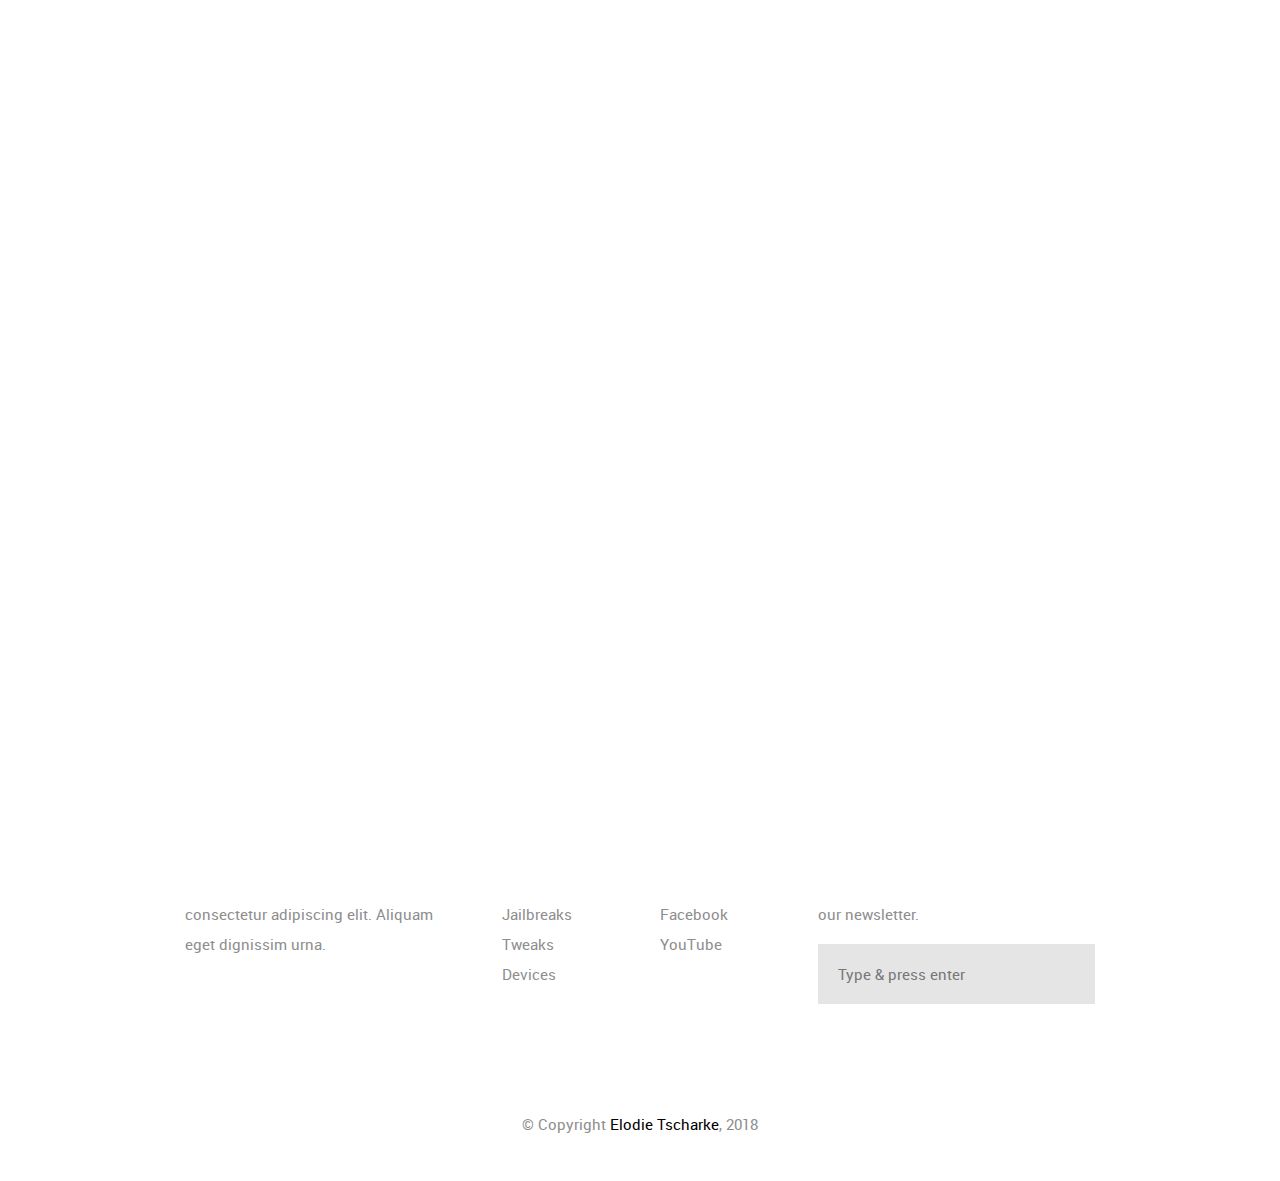
<file: about.html>
<!DOCTYPE html>
<!--[if IE 8 ]><html class="no-js oldie ie8" lang="en"> <![endif]-->
<!--[if IE 9 ]><html class="no-js oldie ie9" lang="en"> <![endif]-->
<!--[if (gte IE 9)|!(IE)]><!--><html class="no-js" lang="en"> <!--<![endif]-->
<head>

   <!--- basic page needs
   ================================================== -->
   <meta charset="utf-8">
	<title>About - JailBroke</title>
	<meta name="description" content="">
	<meta name="author" content="">

   <!-- mobile specific metas
   ================================================== -->
	<meta name="viewport" content="width=device-width, initial-scale=1, maximum-scale=1">

 	<!-- CSS
   ================================================== -->
   <link rel="stylesheet" href="css/base.css">
   <link rel="stylesheet" href="css/vendor.css">
   <link rel="stylesheet" href="css/main.css">


   <!-- script
   ================================================== -->
	<script src="js/modernizr.js"></script>
	<script src="js/pace.min.js"></script>

   <!-- favicons
	================================================== -->
	<link rel="shortcut icon" href="favicon.ico" type="image/x-icon">
	<link rel="icon" href="favicon.ico" type="image/x-icon">

</head>

<body id="top">

  <!-- header
   ================================================== -->
   <header class="short-header">

   	<div class="gradient-block"></div>

   	<div class="row header-content">

      <div class="logo">
	         <a href="index.html">Author</a>
	      </div>

	   	<nav id="main-nav-wrap">
				<ul class="main-navigation sf-menu">
					<li><a href="index.html" title="">Home</a></li>
          <li><a href="jailbreaks.html" title="">Jailbreaks</a></li>
          <li><a href="tweaks.html" title="">Tweaks</a></li>
          <li class="current"><a href="about.html" title="">About Us</a></li>
				</ul>
			</nav> <!-- end main-nav-wrap -->

      <div class="search-wrap">

				<form role="search" method="get" class="search-form" action="#">
					<label>
						<span class="hide-content">Search for:</span>
						<input type="search" class="search-field" placeholder="Type Your Keywords" value="" name="s" title="Search for:" autocomplete="on">
					</label>
					<input type="submit" class="search-submit" value="Search">
				</form>

				<a href="#" id="close-search" class="close-btn">Close</a>

			</div> <!-- end search wrap -->
      			<div class="triggers">
				<a class="search-trigger" href="#"><i class="fa fa-search"></i></a>
				<a class="menu-toggle" href="#"><span>Menu</span></a>
			</div> <!-- end triggers -->

   	</div>

   </header> <!-- end header -->


   <!-- content
   ================================================== -->
   <section id="content-wrap" class="blog-single">
   	<div class="row">
   		<div class="col-twelve">

   			<article class="format-standard">

					<div class="primary-content">

						<h1 class="page-title">Learn more about us.</h1>

            <br>
            <br>
            <br>
            <br>

            <h2>About Me</h2>
            <br>
            <p>
              <lead>Who am I?</lead>
            </p>

		  			   <div class="author-profile">
		  			   	<img src="images/avatars/avatar3.png" alt="">

		  			   	<div class="about">
                  <h4><a href="elodieeeee.github.io">Elodie Tscharke</a></h4>

		  			   		<p>
                    		Lorem ipsum dolor sit amet, consectetur adipiscing elit. Aliquam eget dignissim urna.
		  			   		</p>

		  			   		<ul class="author-social">
		  			   			<li><a href="#">Facebook</a></li>
						        <li><a href="#">Twitter</a></li>
						       	<li><a href="#">Instagram</i></a></li>
		  			   		</ul>
		  			   	</div>
		  			   </div> <!-- end author-profile -->

					</div> <!-- end entry-primary -->

				</article>


			</div> <!-- end col-twelve -->
   	</div> <!-- end row -->


 <!-- footer
   ================================================== -->
   <footer>

   	<div class="footer-main">

   		<div class="row">

	      	<div class="col-four tab-full mob-full footer-info">

	            <h4>About Our Site</h4>

				<p>
					Lorem ipsum dolor sit amet, consectetur adipiscing elit. Aliquam eget dignissim urna.
				</p>
					
			</div> <!-- end footer-info -->

	      	<div class="col-two tab-1-3 mob-1-2 site-links">

	      		<h4>Site Links</h4>

				<ul>
					<li><a href="contact.html">Contact us</a></li>
					<li><a href="jailbreaks.html">Jailbreaks</a></li>
					<li><a href="tweaks.html">Tweaks</a></li>
					<li><a href="devices.html">Devices</a></li>
				</ul>

	      	</div> <!-- end site-links -->

	      	<div class="col-two tab-1-3 mob-1-2 social-links">

	      		<h4>Social</h4>

	      		<ul>
	      			<li><a href="#">Twitter</a></li>
					<li><a href="#">Facebook</a></li>
					<li><a href="#">YouTube</a></li>
				</ul>

	      	</div> <!-- end social links -->

	      	<div class="col-four tab-1-3 mob-full footer-subscribe">

	      		<h4>Subscribe</h4>

	      		<p>Keep yourself updated. Subscribe to our newsletter.</p>

	      		<div class="subscribe-form">

	      			<form id="mc-form" class="group" novalidate>

						<input type="email" value="" name="dEmail" class="email" id="mc-email" placeholder="Type &amp; press enter" required="">

			   			<input type="submit" name="subscribe">

		   				<label for="mc-email" class="subscribe-message"></label>

					</form>

	      		</div>

	      	</div> <!-- end subscribe -->

	      </div> <!-- end row -->

   	</div> <!-- end footer-main -->

      <div class="footer-bottom">
       <div class="row">

         <div class="col-twelve">
           <div class="copyright">
             <span>© Copyright <a href="https://elodieeeee.github.io">Elodie Tscharke</a>, 2018</span>
            </div>

            <div id="go-top">
               <a class="smoothscroll" title="Back to Top" href="#top"><i class="icon icon-arrow-up"></i></a>
            </div>
         </div>

       </div>
      </div> <!-- end footer-bottom -->
   </footer>

   <div id="preloader">
    	<div id="loader"></div>
   </div>

   <!-- Java Script
   ================================================== -->
   <script src="js/jquery-2.1.3.min.js"></script>
   <script src="js/plugins.js"></script>
   <script src="js/main.js"></script>

</body>

</html>
</file>
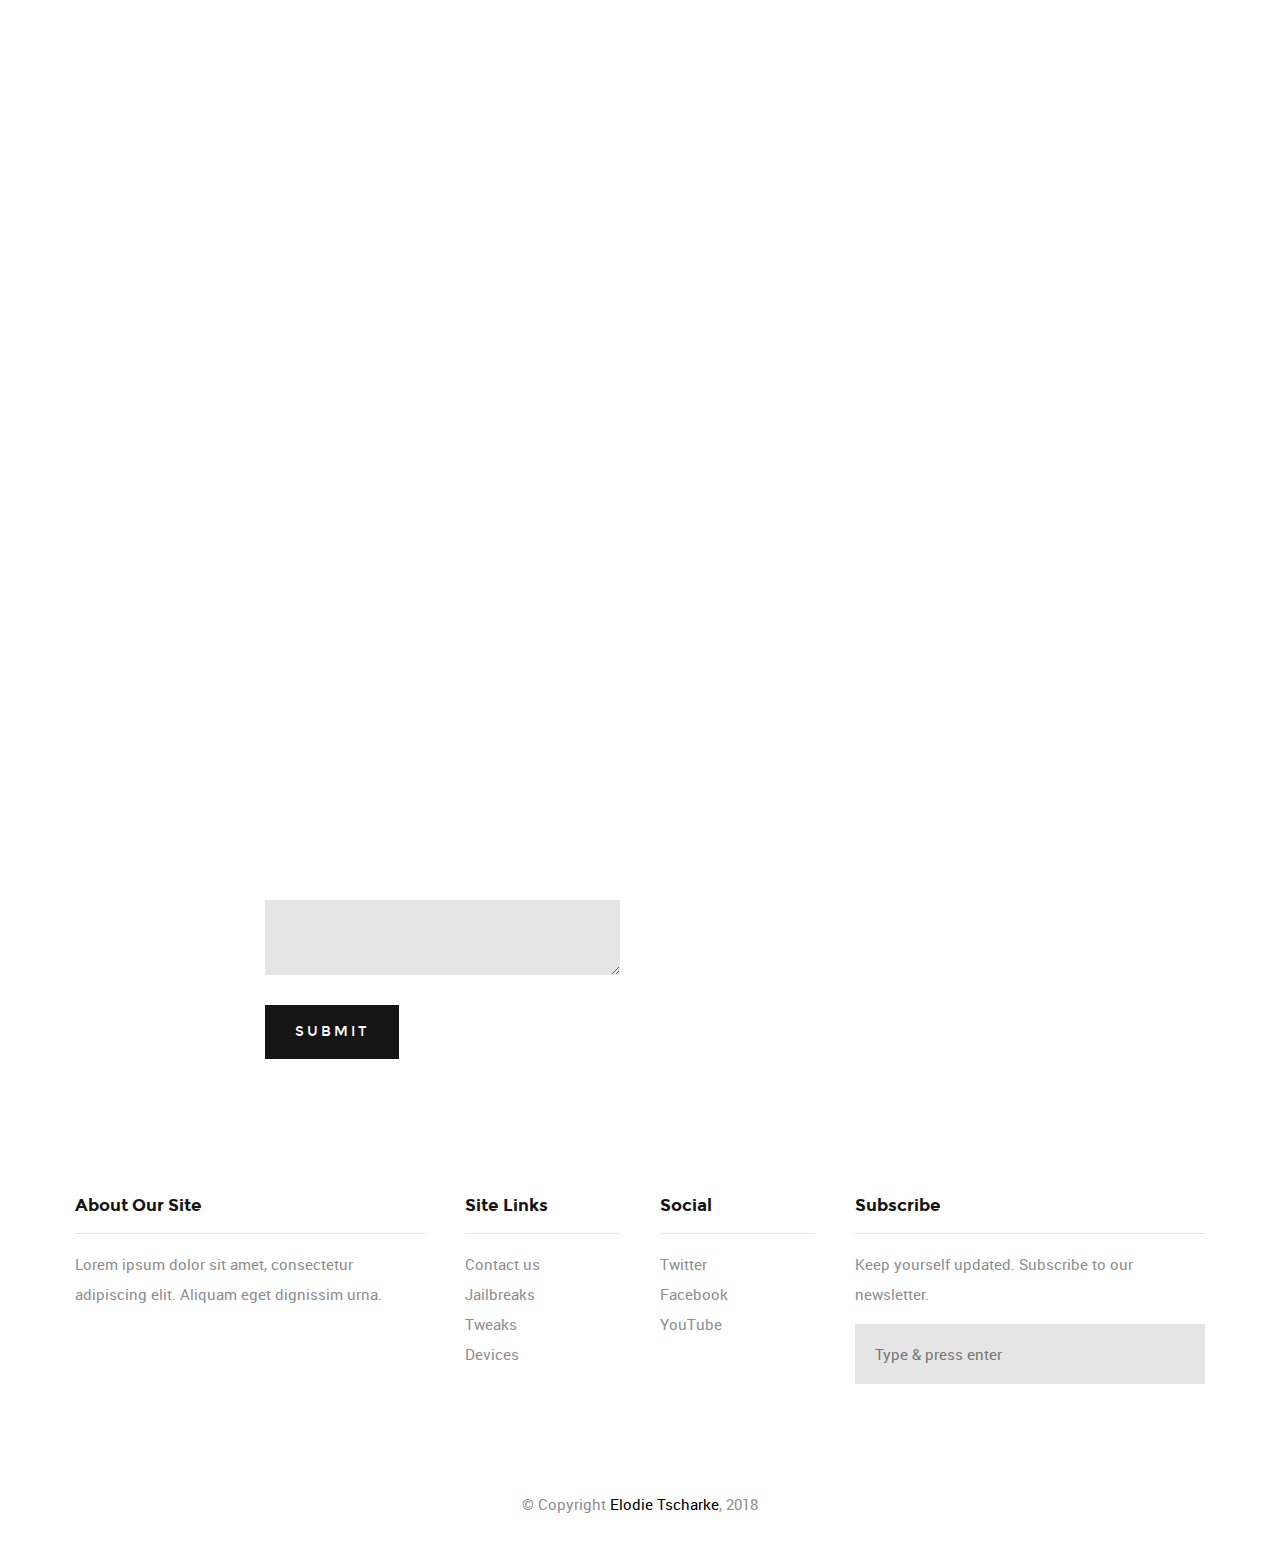
<file: contact.html>
<!DOCTYPE html>
<!--[if IE 8 ]><html class="no-js oldie ie8" lang="en"> <![endif]-->
<!--[if IE 9 ]><html class="no-js oldie ie9" lang="en"> <![endif]-->
<!--[if (gte IE 9)|!(IE)]><!--><html class="no-js" lang="en"> <!--<![endif]-->
<head>

   <!--- basic page needs
   ================================================== -->
   <meta charset="utf-8">
	<title>Contact - JailBroke</title>
	<meta name="description" content="">
	<meta name="author" content="">

   <!-- mobile specific metas
   ================================================== -->
	<meta name="viewport" content="width=device-width, initial-scale=1, maximum-scale=1">

 	<!-- CSS
   ================================================== -->
   <link rel="stylesheet" href="css/base.css">
   <link rel="stylesheet" href="css/vendor.css">
   <link rel="stylesheet" href="css/main.css">

   <!-- script
   ================================================== -->
	<script src="js/modernizr.js"></script>
	<script src="js/pace.min.js"></script>

   <!-- favicons
	================================================== -->
	<link rel="shortcut icon" href="favicon.ico" type="image/x-icon">
	<link rel="icon" href="favicon.ico" type="image/x-icon">

</head>

<body id="top">

  <!-- header
   ================================================== -->
   <header class="short-header">

   	<div class="gradient-block"></div>

   	<div class="row header-content">

      <div class="logo">
	         <a href="index.html">Author</a>
	      </div>

	   	<nav id="main-nav-wrap">
				<ul class="main-navigation sf-menu">
					<li><a href="index.html" title="">Home</a></li>
          <li><a href="jailbreaks.html" title="">Jailbreaks</a></li>
          <li><a href="tweaks.html" title="">Tweaks</a></li>
          <li><a href="about.html" title="">About Us</a></li>
				</ul>
			</nav> <!-- end main-nav-wrap -->

      <div class="search-wrap">

				<form role="search" method="get" class="search-form" action="#">
					<label>
						<span class="hide-content">Search for:</span>
						<input type="search" class="search-field" placeholder="Type Your Keywords" value="" name="s" title="Search for:" autocomplete="on">
					</label>
					<input type="submit" class="search-submit" value="Search">
				</form>

				<a href="#" id="close-search" class="close-btn">Close</a>

			</div> <!-- end search wrap -->
      			<div class="triggers">
				<a class="search-trigger" href="#"><i class="fa fa-search"></i></a>
				<a class="menu-toggle" href="#"><span>Menu</span></a>
			</div> <!-- end triggers -->

   	</div>

   </header> <!-- end header -->


   <!-- content
   ================================================== -->
   <section id="content-wrap" class="site-page">
   	<div class="row">
   		<div class="col-twelve">

   			<section>

					<div class="primary-content">

						<h1 class="entry-title add-bottom">Want your question answered or found a bug? You've come to the right place</h1>

						<p
             class="lead">Please fill out the following form
            </p>
            <div class="col-six tab-full">

		      <h3>Form Styles</h3>

		      <form>
			     	<div>
			        	<label for="sampleInput">Your email</label>
			        	<input class="full-width" type="email" placeholder="email@example.com" id="sampleInput">
			      </div>
			      <div>
			        	<label for="sampleRecipientInput">Reason for contacting:</label>
			        	<div class="ss-custom-select">
			        		<select class="full-width" id="sampleRecipientInput">
				        		<option value="Option 1">Question</option>
				        		<option value="Option 2">Found bug / Request support</option>
				        		<option value="Option 3">Others</option>
				        	</select>
			        	</div>
			      </div>

			     	<label for="exampleMessage">Message</label>
			     	<textarea class="full-width" placeholder="Your message" id="exampleMessage"></textarea>

			     	<input class="button-primary full-width-on-mobile" type="submit" value="Submit">

			   </form>

		   </div>

				</section>


			</div> <!-- end col-twelve -->
   	</div> <!-- end row -->
   </section> <!-- end content -->


   <!-- footer
   ================================================== -->
   <footer>

   	<div class="footer-main">

   		<div class="row">

	      	<div class="col-four tab-full mob-full footer-info">

	            <h4>About Our Site</h4>

				<p>
					Lorem ipsum dolor sit amet, consectetur adipiscing elit. Aliquam eget dignissim urna.
				</p>
					
			</div> <!-- end footer-info -->

	      	<div class="col-two tab-1-3 mob-1-2 site-links">

	      		<h4>Site Links</h4>

				<ul>
					<li><a href="contact.html">Contact us</a></li>
					<li><a href="jailbreaks.html">Jailbreaks</a></li>
					<li><a href="tweaks.html">Tweaks</a></li>
					<li><a href="devices.html">Devices</a></li>
				</ul>

	      	</div> <!-- end site-links -->

	      	<div class="col-two tab-1-3 mob-1-2 social-links">

	      		<h4>Social</h4>

	      		<ul>
	      			<li><a href="#">Twitter</a></li>
					<li><a href="#">Facebook</a></li>
					<li><a href="#">YouTube</a></li>
				</ul>

	      	</div> <!-- end social links -->

	      	<div class="col-four tab-1-3 mob-full footer-subscribe">

	      		<h4>Subscribe</h4>

	      		<p>Keep yourself updated. Subscribe to our newsletter.</p>

	      		<div class="subscribe-form">

	      			<form id="mc-form" class="group" novalidate>

						<input type="email" value="" name="dEmail" class="email" id="mc-email" placeholder="Type &amp; press enter" required="">

			   			<input type="submit" name="subscribe">

		   				<label for="mc-email" class="subscribe-message"></label>

					</form>

	      		</div>

	      	</div> <!-- end subscribe -->

	      </div> <!-- end row -->

   	</div> <!-- end footer-main -->

      <div class="footer-bottom">
       <div class="row">

         <div class="col-twelve">
           <div class="copyright">
             <span>© Copyright <a href="https://elodieeeee.github.io">Elodie Tscharke</a>, 2018</span>
            </div>

            <div id="go-top">
               <a class="smoothscroll" title="Back to Top" href="#top"><i class="icon icon-arrow-up"></i></a>
            </div>
         </div>

       </div>
      </div> <!-- end footer-bottom -->

   </footer>

   <div id="preloader">
    	<div id="loader"></div>
   </div>

   <!-- Java Script
   ================================================== -->
   <script src="js/jquery-2.1.3.min.js"></script>
   <script src="js/plugins.js"></script>
   <script src="http://maps.google.com/maps/api/js?v=3.13&amp;sensor=false"></script>
   <script src="js/main.js"></script>

</body>

</html>
</file>
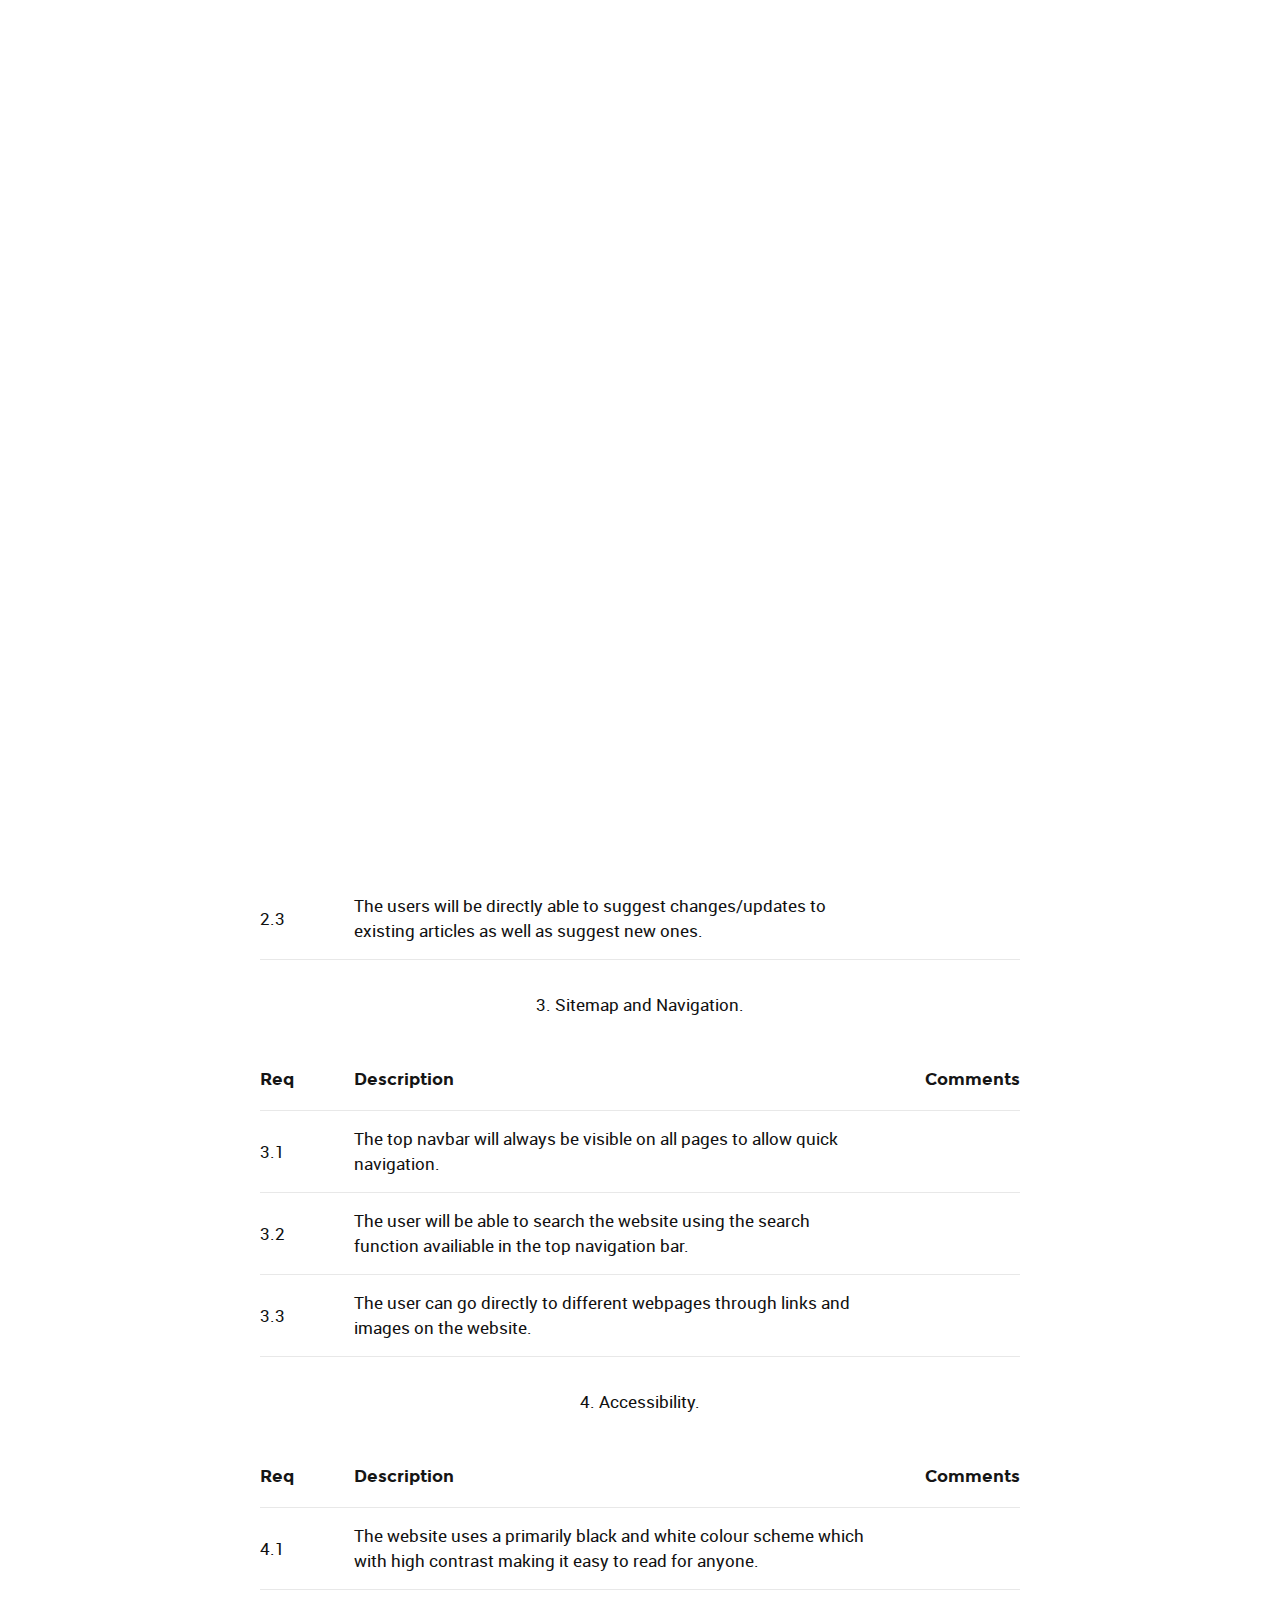
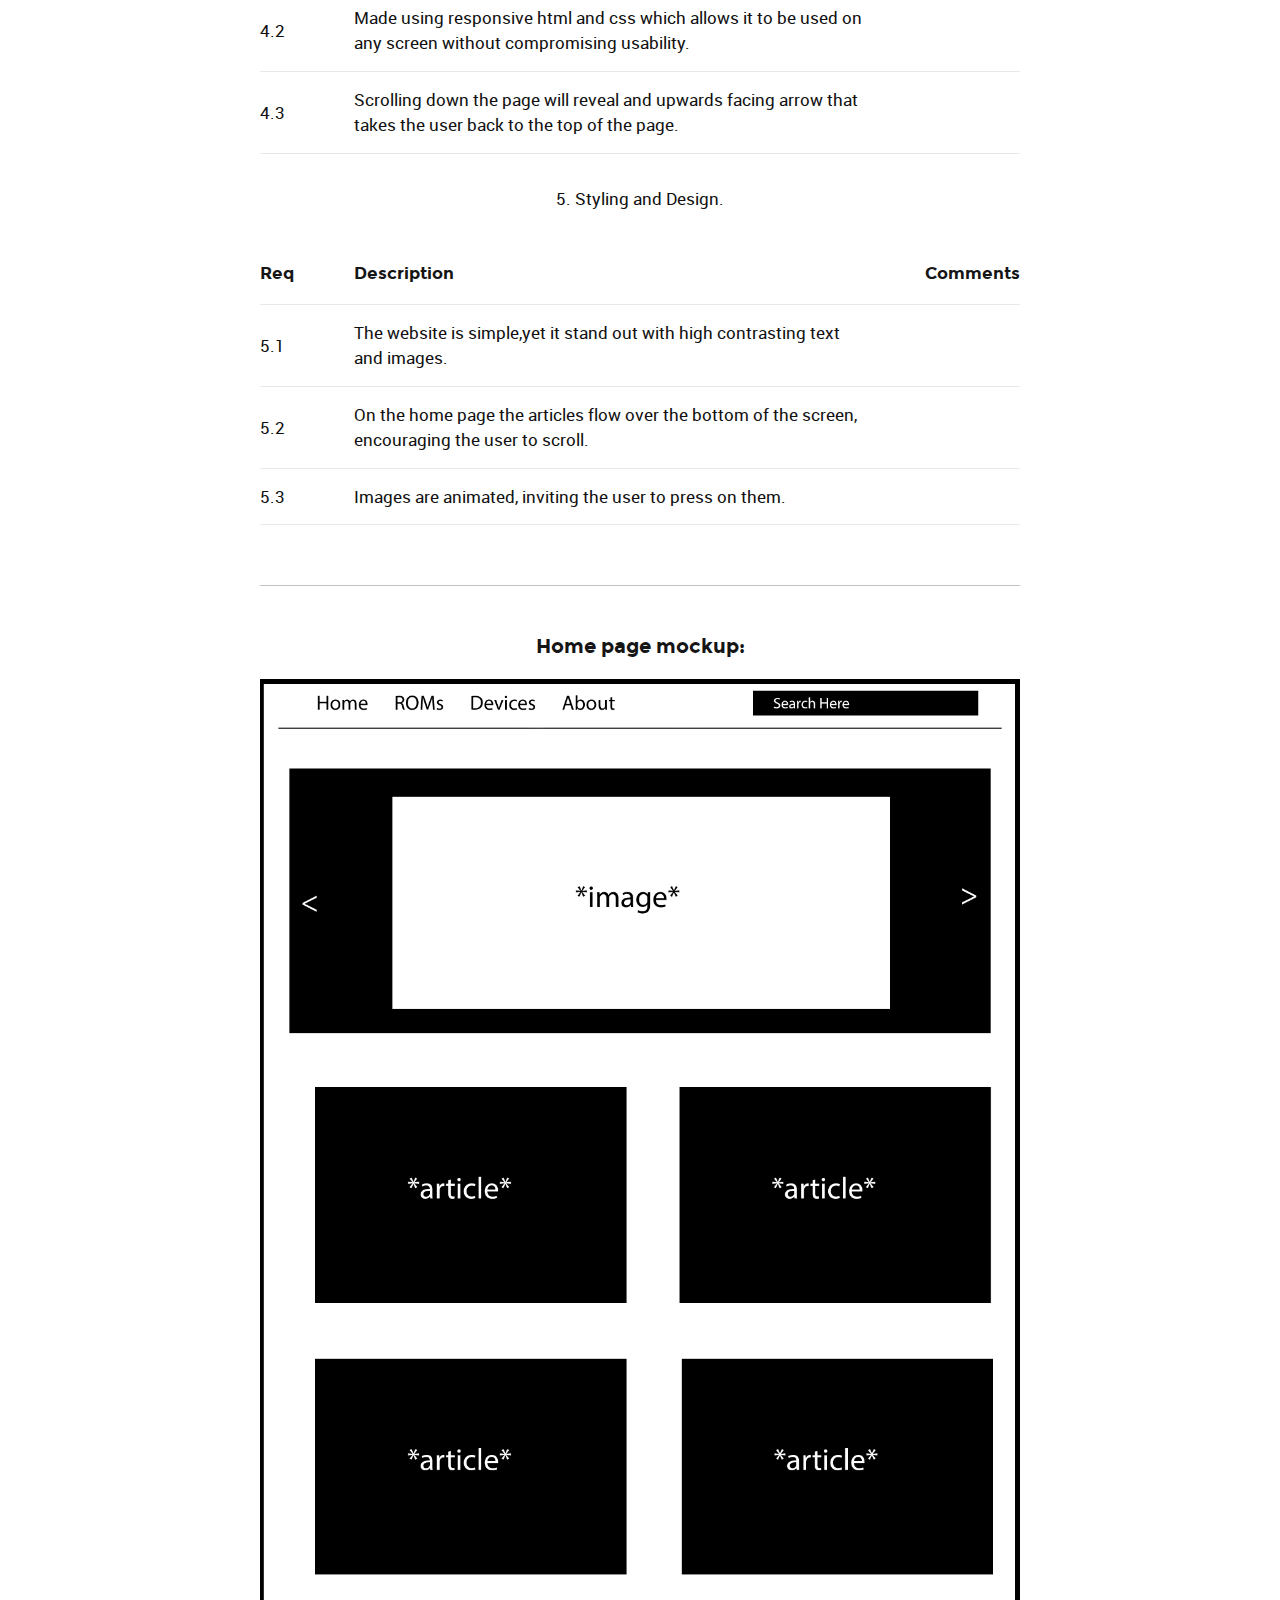
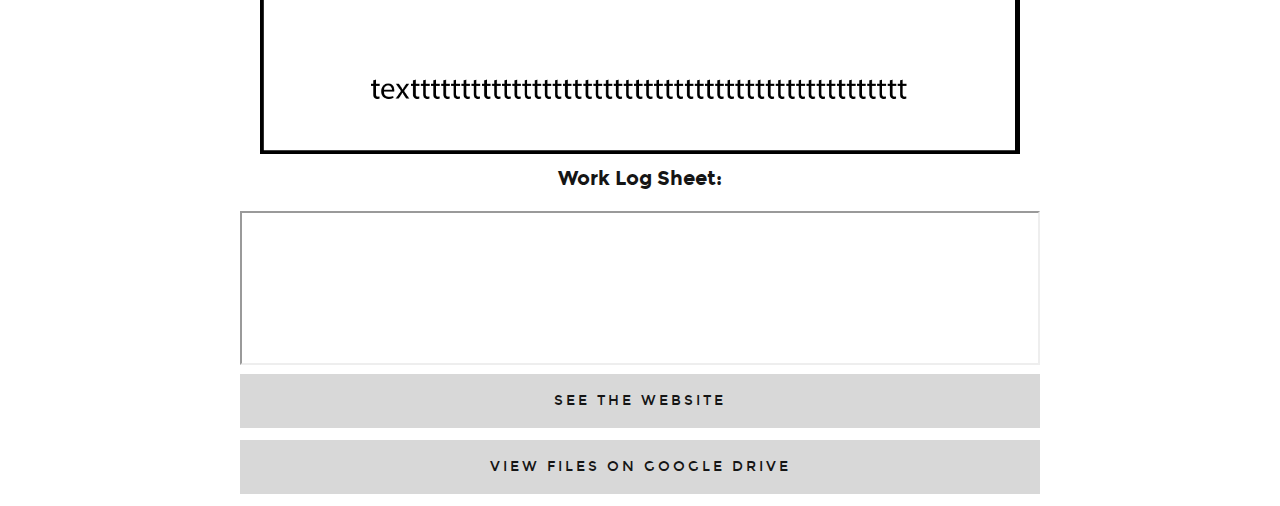
<file: report.html>
<!DOCTYPE html>
<!--[if IE 8 ]><html class="no-js oldie ie8" lang="en"> <![endif]-->
<!--[if IE 9 ]><html class="no-js oldie ie9" lang="en"> <![endif]-->
<!--[if (gte IE 9)|!(IE)]><!--><html class="no-js" lang="en"> <!--<![endif]-->
<head>

   <!--- basic page needs
   ================================================== -->
   <meta charset="utf-8">
	<title>Project Report - Elodie</title>
	<meta name="description" content="">
	<meta name="author" content="">

   <!-- mobile specific metas
   ================================================== -->
	<meta name="viewport" content="width=device-width, initial-scale=1, maximum-scale=1">

 	<!-- CSS
   ================================================== -->
   <link rel="stylesheet" href="css/base.css">
   <link rel="stylesheet" href="css/vendor.css">
   <link rel="stylesheet" href="css/main.css">


   <!-- script
   ================================================== -->
	<script src="js/modernizr.js"></script>
	<script src="js/pace.min.js"></script>

   <!-- favicons
	================================================== -->
	<link rel="shortcut icon" href="favicon.ico" type="image/x-icon">
	<link rel="icon" href="favicon.ico" type="image/x-icon">

</head>

<body id="top">


   <!-- content
   ================================================== -->
   <div id="content-wrap" class="styles">

   	<div class="row narrow add-bottom text-center">

   		<div class="col-twelve tab-full">

   			<h1>Project Report.</h1>
   			
   			<div class="row add-bottom">

	      <div class="col-twelve">
		  <hr>
      	  <br>
	      	<h3>Website Requirements:</h3>
	      	<div class="table-responsive">
				<p>1. Visitor Interaction.</p>
	      		<table>
						<thead>
						   <tr>
						 		<th>Req</th>
						      <th>Description</th>
						      <th>Comments</th>
						   </tr>
						</thead>
						<tbody>
						   <tr>
						      <td>1.1</td>
						      <td>The user will be able to quickly return to the home page from any other page.</td>
						      <td></td>
						   </tr>
						   <tr>
						      <td>1.2</td>
						      <td>The user will be able to subscribe to a mailing list.</td>
						      <td></td>
						   </tr>
						   <tr>
						      <td>1.3</td>
						      <td>Users will be able to quickly navigate the website from the top navbar.</td>
						      <td></td>
						   </tr>
						</tbody>
				   </table>
	      	
	      		<p>2. Editing, Updates and Administration.</p>
	      		<table>
						<thead>
						   <tr>
						 		<th>Req</th>
						      <th>Description</th>
						      <th>Comments</th>
						   </tr>
						</thead>
						<tbody>
						   <tr>
						      <td>2.1</td>
						      <td>The user will be able to acces a constantly updated feed of the latest jailbreaks and tweaks.</td>
						      <td></td>
						   </tr>
						   <tr>
						      <td>2.2</td>
						      <td>The website will be updated automatically using other sites.</td>
						      <td></td>
						   </tr>
						   <tr>
						      <td>2.3</td>
						      <td>The users will be directly able to suggest changes/updates to existing articles as well as suggest new ones.</td>
						      <td></td>
						   </tr>
						</tbody>
				   </table>
	      	
	      		<p>3. Sitemap and Navigation.</p>
	      		<table>
						<thead>
						   <tr>
						 		<th>Req</th>
						      <th>Description</th>
						      <th>Comments</th>
						   </tr>
						</thead>
						<tbody>
						   <tr>
						      <td>3.1</td>
						      <td>The top navbar will always be visible on all pages to allow quick navigation.</td>
						      <td></td>
						   </tr>
						   <tr>
						      <td>3.2</td>
						      <td>The user will be able to search the website using the search function availiable in the top navigation bar.</td>
						      <td></td>
						   </tr>
						   <tr>
						      <td>3.3</td>
						      <td>The user can go directly to different webpages through links and images on the website.</td>
						      <td></td>
						   </tr>
						</tbody>
				   </table>
	      	
	      		<p>4. Accessibility.</p>
	      		<table>
						<thead>
						   <tr>
						 		<th>Req</th>
						      <th>Description</th>
						      <th>Comments</th>
						   </tr>
						</thead>
						<tbody>
						   <tr>
						      <td>4.1</td>
						      <td>The website uses a primarily black and white colour scheme which with high contrast making it easy to read for anyone.</td>
						      <td></td>
						   </tr>
						   <tr>
						      <td>4.2</td>
						      <td>Made using responsive html and css which allows it to be used on any screen without compromising usability.</td>
						      <td></td>
						   </tr>
						   <tr>
						      <td>4.3</td>
						      <td>Scrolling down the page will reveal and upwards facing arrow that takes the user back to the top of the page.</td>
						      <td></td>
						   </tr>
						</tbody>
				   </table>
	      		
	      		<p>5. Styling and Design.</p>
	      		<table>
						<thead>
						   <tr>
						 		<th>Req</th>
						      <th>Description</th>
						      <th>Comments</th>
						   </tr>
						</thead>
						<tbody>
						   <tr>
						      <td>5.1</td>
						      <td>The website is simple,yet it stand out with high contrasting text and images.</td>
						      <td></td>
						   </tr>
						   <tr>
						      <td>5.2</td>
						      <td>On the home page the articles flow over the bottom of the screen, encouraging the user to scroll.</td>
						      <td></td>
						   </tr>
						   <tr>
						      <td>5.3</td>
						      <td>Images are animated, inviting the user to press on them.</td>
						      <td></td>
						   </tr>
						</tbody>
				   </table>

	      	</div>

	      </div>

	   </div> <!-- end row -->
			<hr>
      	    <br>
   			<h3>Home page mockup:</h3>
   			
   			<img alt="mockup1" src="images/mockup1.png">

   		</div>
   		<br>
	   <h3>Work Log Sheet:</h3>
	   
	   <iframe style="height: 100%;width: 100%;" src="https://docs.google.com/document/d/e/2PACX-1vQ-htwyJJ6SnHocq5kw7WTTw3kLE03X0MdH3nnEcnpxbmN85Xl5ct3yhnjAjl0lu5vo5eF3Sx0v_lki/pub?embedded=true"></iframe>
	   <a target="_blank" class="button full-width" href="index.html">See the website</a>
	   <a target="_blank" class="button full-width" href="https://drive.google.com/open?id=1zPEXuGwf8w-livxViJgazpajOyGOLwIt">View files on google drive</a>
	   
	   </div>
	</div>

   <div id="preloader">
    	<div id="loader"></div>
   </div>

   <!-- Java Script
   ================================================== -->
   <script src="js/jquery-2.1.3.min.js"></script>
   <script src="js/plugins.js"></script>
   <script src="js/main.js"></script>

</body>

</html>
</file>
<file: css/main.css>
/* ===================================================================
 *  01. webfonts and iconfonts - (_document-setup.scss)
 *
 * ------------------------------------------------------------------- */
@import url("font-awesome/css/font-awesome.min.css");
@import url("micons/micons.css");
@import url("fonts.css");


/* ===================================================================
 *  02. base style overrides - (_document-setup.scss)
 *
 * ------------------------------------------------------------------- */
html {
	font-size: 10px;
}

@media only screen and (max-width:1024px) {
	html {
		font-size: 9.411764705882353px;
	}

}

@media only screen and (max-width:768px) {
	html {
		font-size: 10px;
	}

}

@media only screen and (max-width:400px) {
	html {
		font-size: 9.411764705882353px;
	}

}

html,
body {
	height: 100%;
}

body {
	background: #ffffff;
	font-family: "roboto-regular", sans-serif;
	font-size: 1.7rem;
	line-height: 3rem;
	color: #111111;
}

/* -------------------------------------------------------------------
 * links - (_document-setup.scss)
 * ------------------------------------------------------------------- */
a,
a:visited {
	color: #1237B1;
	border-bottom: 1px solid transparent;
	-moz-transition: all 0.4s ease-in-out;
	-o-transition: all 0.4s ease-in-out;
	-webkit-transition: all 0.4s ease-in-out;
	-ms-transition: all 0.4s ease-in-out;
	transition: all 0.4s ease-in-out;
}

a:hover,
a:focus {
	color: #000000;
	border-color: rgba(21, 21, 21, 0.2);
}

/* ===================================================================
 *  03. typography & general theme styles - (_document-setup.scss)
 *
 * ------------------------------------------------------------------- */
h1, h2, h3, h4, h5, h6, .h01, .h02, .h03, .h04, .h05, .h06 {
	font-family: "montserrat-bold", sans-serif;
	color: #151515;
	font-style: normal;
	text-rendering: optimizeLegibility;
	margin-bottom: 2.1rem;
}

h3, .h03, h4, .h04 {
	margin-bottom: 1.8rem;
}
h5, .h05, h6, .h06 {
	margin-bottom: 1.2rem;
}
h1, .h01 {
	font-size: 3.1rem;
	line-height: 1.35;
	letter-spacing: -.1rem;
}
@media only screen and (max-width:600px) {
	h1, .h01 {
		font-size: 2.6rem;
		letter-spacing: -.07rem;
	}
}
h2, .h02 {
	font-size: 2.4rem;
	line-height: 1.25;
}
h3, .h03 {
	font-size: 2rem;
	line-height: 1.5;
}
h4, .h04 {
	font-size: 1.7rem;
	line-height: 1.76;
}
h5, .h05 {
	font-size: 1.4rem;
	line-height: 1.7;
	text-transform: uppercase;
	letter-spacing: .2rem;
}
h6, .h06 {
	font-size: 1.3rem;
	line-height: 1.85;
	text-transform: uppercase;
	letter-spacing: .2rem;
}
p img {
	margin: 0;
}
p.lead {
	font-family: 'roboto-light', sans-serif;
	font-size: 2.4rem;
	line-height: 1.8;
	color: #373737;
	color: #666666;
}
@media only screen and (max-width:768px) {
	p.lead {
		font-size: 2.1rem;
	}
}
em, i, strong, b {
	font-size: 1.7rem;
	line-height: 3rem;
	font-style: normal;
	font-weight: normal;
}
em, i {
	font-family: 'roboto-italic', sans-serif;
}
strong, b {
	font-family: 'roboto-bold', sans-serif;
}
small {
	font-size: 1.1rem;
	line-height: inherit;
}
blockquote {
	margin: 4.2rem 0;
	padding-left: 4.2rem;
	position: relative;
}
blockquote:before {
	content: "\201C";
	font-size: 10rem;
	line-height: 0px;
	margin: 0;
	color: rgba(0, 0, 0, 0.2);
	font-family: arial, sans-serif;
	position: absolute;
	top: 3.6rem;
	left: 0;
}
blockquote p {
	font-family: "roboto-light", sans-serif;
	padding: 0;
	font-size: 2.2rem;
	line-height: 1.75;
}
blockquote cite {
	display: block;
	font-family: "muli-regular", sans-serif;
	font-size: 1.4rem;
	font-style: normal;
	line-height: 1.714;
}
blockquote cite:before {
	content: "\2014 \0020";
}
blockquote cite a, blockquote cite a:visited {
	color: #373737;
	border: none;
}
abbr {
	font-family: "roboto-bold", sans-serif;
	font-variant: small-caps;
	text-transform: lowercase;
	letter-spacing: .05rem;
	color: #2b2b2b;
}
var, kbd, samp, code, pre {
	font-family: Consolas, "Andale Mono", Courier, "Courier New", monospace;
}
pre {
	padding: 2.4rem 3rem 3rem;
	background: #EAEAEA;
	margin: 4.2rem 0;
}
code {
	font-size: 1.4rem;
	margin: 0 .2rem;
	padding: .3rem .6rem;
	white-space: nowrap;
	background: #EAEAEA;
}
pre > code {
	display: block;
	white-space: pre;
	line-height: 2;
	padding: 0;
	margin: 0;
}
pre.prettyprint > code {
	border: none;
}
del {
	text-decoration: line-through;
}
abbr[title], dfn[title] {
	border-bottom: 1px dotted;
	cursor: help;
}
mark {
	background: #FFF49B;
	color: #000;
}
hr {
	border: solid #c2c2c2;
	border-width: 1px 0 0;
	clear: both;
	margin: 2.4rem 0 1.5rem;
	height: 0;
}

/* -------------------------------------------------------------------
 * Lists - (_document-setup.scss)
 * ------------------------------------------------------------------- */
ol {
	list-style: decimal;
}

ul {
	list-style: disc;
}

li {
	display: list-item;
}

ol,
ul {
	margin-left: 1.7rem;
}

ul li {
	padding-left: .4rem;
}

ul ul,
ul ol,
ol ol,
ol ul {
	margin: .6rem 0 .6rem 1.7rem;
}

ul.disc li {
	display: list-item;
	list-style: none;
	padding: 0 0 0 .8rem;
	position: relative;
}

ul.disc li::before {
	content: "";
	display: inline-block;
	width: 8px;
	height: 8px;
	border-radius: 50%;
	background: #999999;
	position: absolute;
	left: -17px;
	top: 11px;
	vertical-align: middle;
}

dt {
	margin: 0;
	color: #151515;
}

dd {
	margin: 0 0 0 2rem;
}

/* -------------------------------------------------------------------
 * Spacing - (_document-setup)
 * ------------------------------------------------------------------- */
button,
.button {
	margin-bottom: 1.2;
}

fieldset {
	margin-bottom: 1.5rem;
}

input,
textarea,
select,
pre,
blockquote,
figure,
table,
p,
ul,
ol,
dl,
form,
.fluid-video-wrapper,
.ss-custom-select {
	margin-bottom: 3rem;
}

/* -------------------------------------------------------------------
 * floated image - (_document-setup)
 * ------------------------------------------------------------------- */
img.pull-right {
	margin: 0.9rem 0 0 2.4rem;
}

img.pull-left {
	margin: 0.9rem 2.4rem 0 0;
}

/* -------------------------------------------------------------------
 * block grids paddings
 * ------------------------------------------------------------------- */
.bgrid {
	padding: 0 20px;
}

@media only screen and (max-width:1024px) {
	.bgrid {
		padding: 0 18px;
	}

}

@media only screen and (max-width:768px) {
	.bgrid {
		padding: 0 15px;
	}

}

@media only screen and (max-width:600px) {
	.bgrid {
		padding: 0 10px;
	}

}

@media only screen and (max-width:400px) {
	.bgrid {
		padding: 0;
	}

}

/* -------------------------------------------------------------------
 * tables - (_document-setup.scss)
 * ------------------------------------------------------------------- */
table {
	border-width: 0;
	width: 100%;
	max-width: 100%;
	font-family: "roboto-regular", sans-serif;
}

th,
td {
	padding: 1.5rem 3rem;
	text-align: left;
	border-bottom: 1px solid #E8E8E8;
}

th {
	color: #151515;
	font-family: "montserrat-bold", sans-serif;
}

td {
	line-height: 1.5;
}

th:first-child,
td:first-child {
	padding-left: 0;
}

th:last-child,
td:last-child {
	padding-right: 0;
}

.table-responsive {
	overflow-x: auto;
	-webkit-overflow-scrolling: touch;
}

/* -------------------------------------------------------------------
 * pace.js styles - minimal  - (_document-setup.scss)
 * ------------------------------------------------------------------- */
.pace {
	-webkit-pointer-events: none;
	pointer-events: none;
	-webkit-user-select: none;
	-moz-user-select: none;
	user-select: none;
}

.pace-inactive {
	display: none;
}

.pace .pace-progress {
	background: #000000;
	position: fixed;
	z-index: 900;
	top: 0;
	right: 100%;
	width: 100%;
	height: 5px;
}


/* ===================================================================
 *  04. preloader - (_preloader-1.scss)
 *
 * ------------------------------------------------------------------- */
#preloader {
	position: fixed;
	top: 0;
	left: 0;
	right: 0;
	bottom: 0;
	background: #FFFFFF;
	z-index: 800;
	height: 100%;
	width: 100%;
}

.no-js #preloader,
.oldie #preloader {
	display: none;
}

#loader {
	position: absolute;
	left: 50%;
	top: 50%;
	width: 60px;
	height: 60px;
	margin: -30px 0 0 -30px;
	padding: 0;
}

#loader:before {
	content: "";
	border-top: 8px solid rgba(0, 0, 0, 0.2);
	border-right: 8px solid rgba(0, 0, 0, 0.2);
	border-bottom: 8px solid rgba(0, 0, 0, 0.2);
	border-left: 8px solid #000000;
	-webkit-animation: load 1.1s infinite linear;
	animation: load 1.1s infinite linear;
	display: block;
	border-radius: 50%;
	width: 60px;
	height: 60px;
}

@-webkit-keyframes load {
	0% {
		-webkit-transform: rotate(0deg);
		transform: rotate(0deg);
	}

	100% {
		-webkit-transform: rotate(360deg);
		transform: rotate(360deg);
	}

}

@keyframes load {
	0% {
		-webkit-transform: rotate(0deg);
		transform: rotate(0deg);
	}

	100% {
		-webkit-transform: rotate(360deg);
		transform: rotate(360deg);
	}

}

/* ===================================================================
 *  05. forms - (_forms.scss)
 *
 * ------------------------------------------------------------------- */
fieldset {
	border: none;
}

input[type="email"],
input[type="number"],
input[type="search"],
input[type="text"],
input[type="tel"],
input[type="url"],
input[type="password"],
textarea,
select {
	display: block;
	height: 6rem;
	padding: 1.5rem 2.5rem;
	border: 0;
	outline: none;
	vertical-align: middle;
	color: rgba(0, 0, 0, 0.7);
	font-family: "roboto-regular", sans-serif;
	font-size: 1.5rem;
	line-height: 3rem;
	max-width: 100%;
	background: rgba(0, 0, 0, 0.1);
	border: none;
	-moz-transition: all 0.3s ease-in-out;
	-o-transition: all 0.3s ease-in-out;
	-webkit-transition: all 0.3s ease-in-out;
	-ms-transition: all 0.3s ease-in-out;
	transition: all 0.3s ease-in-out;
}

.ss-custom-select {
	position: relative;
	padding: 0;
}

.ss-custom-select select {
	-webkit-appearance: none;
	-moz-appearance: none;
	-ms-appearance: none;
	-o-appearance: none;
	appearance: none;
	text-indent: 0.01px;
	text-overflow: '';
	margin: 0;
	line-height: 3rem;
	vertical-align: middle;
}

.ss-custom-select select option {
	padding-left: 2rem;
	padding-right: 2rem;
}

.ss-custom-select select::-ms-expand {
	display: none;
}

.ss-custom-select::after {
	content: '\f0d7';
	font-family: 'FontAwesome';
	position: absolute;
	top: 50%;
	right: 1.5rem;
	margin-top: -10px;
	bottom: auto;
	width: 20px;
	height: 20px;
	line-height: 20px;
	font-size: 18px;
	text-align: center;
	pointer-events: none;
	color: #252525;
}

/* IE9 and below */
.oldie .ss-custom-select::after {
	display: none;
}

textarea {
	min-height: 25rem;
}

input[type="email"]:focus,
input[type="number"]:focus,
input[type="search"]:focus,
input[type="text"]:focus,
input[type="tel"]:focus,
input[type="url"]:focus,
input[type="password"]:focus,
textarea:focus,
select:focus {
	background: #151515;
	color: white;
}

label,
legend {
	font-family: "montserrat-bold", sans-serif;
	font-size: 1.4rem;
	margin-bottom: .6rem;
	color: black;
	display: block;
}

input[type="checkbox"],
input[type="radio"] {
	display: inline;
}

label > .label-text {
	display: inline-block;
	margin-left: 1rem;
	font-family: "roboto-regular", sans-serif;
	line-height: inherit;
}

label > input[type="checkbox"],
label > input[type="radio"] {
	margin: 0;
	position: relative;
	top: .15rem;
}

/**
 * Style Placeholder Text
 */
::-webkit-input-placeholder {
	color: #777777;
}

:-moz-placeholder {
	color: #777777;  /* Firefox 18- */
}

::-moz-placeholder {
	color: #777777;  /* Firefox 19+ */
}

:-ms-input-placeholder {
	color: #777777;
}

.placeholder {
	color: #777777 !important;
}


/* ===================================================================
 *  06. buttons - (_button-essentials.scss)
 *
 * ------------------------------------------------------------------- */
.button,
a.button,
button,
input[type="submit"],
input[type="reset"],
input[type="button"] {
	display: inline-block;
	font-family: "montserrat-regular", sans-serif;
	font-size: 1.4rem;
	text-transform: uppercase;
	letter-spacing: .3rem;
	height: 5.4rem;
	line-height: 5.4rem;
	padding: 0 3rem;
	margin: 0 .3rem 1.2rem 0;
	background: #d8d8d8;
	color: #151515;
	text-decoration: none;
	cursor: pointer;
	text-align: center;
	white-space: nowrap;
	border: none;
	-moz-transition: all 0.3s ease-in-out;
	-o-transition: all 0.3s ease-in-out;
	-webkit-transition: all 0.3s ease-in-out;
	-ms-transition: all 0.3s ease-in-out;
	transition: all 0.3s ease-in-out;
}

.button:hover,
a.button:hover,
button:hover,
input[type="submit"]:hover,
input[type="reset"]:hover,
input[type="button"]:hover,
.button:focus,
button:focus,
input[type="submit"]:focus,
input[type="reset"]:focus,
input[type="button"]:focus {
	background: #bebebe;
	color: #000000;
	outline: 0;
}

.button.button-primary,
a.button.button-primary,
button.button-primary,
input[type="submit"].button-primary,
input[type="reset"].button-primary,
input[type="button"].button-primary {
	background: #151515;
	color: #FFFFFF;
}

.button.button-primary:hover,
a.button.button-primary:hover,
button.button-primary:hover,
input[type="submit"].button-primary:hover,
input[type="reset"].button-primary:hover,
input[type="button"].button-primary:hover,
.button.button-primary:focus,
button.button-primary:focus,
input[type="submit"].button-primary:focus,
input[type="reset"].button-primary:focus,
input[type="button"].button-primary:focus {
	background: #000000;
}

button.full-width,
.button.full-width {
	width: 100%;
	margin-right: 0;
}

button.medium,
.button.medium {
	height: 5.7rem !important;
	line-height: 5.7rem !important;
	padding: 0 1.8rem !important;
}

button.large,
.button.large {
	height: 6rem !important;
	line-height: 6rem !important;
	padding: 0rem 3rem !important;
}

button.stroke,
.button.stroke {
	background: transparent !important;
	border: 3px solid #313131;
	line-height: 4.8rem;
}

button.stroke.medium,
.button.stroke.medium {
	line-height: 5.1rem !important;
}

button.stroke.large,
.button.stroke.large {
	line-height: 5.4rem !important;
}

button.stroke:hover,
.button.stroke:hover {
	border: 3px solid #034e4a;
	color: #034e4a;
}

button::-moz-focus-inner,
input::-moz-focus-inner {
	border: 0;
	padding: 0;
}


/* ===================================================================
 *  07. other components - (_others.scss)
 *
 * ------------------------------------------------------------------- */

/* alert box - (_alert-box.scss)
 * ------------------------------------------------------------------- */
.alert-box {
	padding: 2.1rem 4rem 2.1rem 3rem;
	position: relative;
	margin-bottom: 3rem;
	border-radius: 3px;
	font-family: "roboto-regular", sans-serif;
	font-size: 1.5rem;
}

.alert-box .close {
	position: absolute;
	right: 1.8rem;
	top: 1.8rem;
	cursor: pointer;
}

.ss-error {
	background-color: #ffd1d2;
	color: #e65153;
}

.ss-success {
	background-color: #c8e675;
	color: #758c36;
}

.ss-info {
	background-color: #d7ecfb;
	color: #4a95cc;
}

.ss-notice {
	background-color: #fff099;
	color: #bba31b;
}


/* additional typo styles - (_additional-typo.scss)
 * ------------------------------------------------------------------- */

/* drop cap
 * ----------------------------------------------- */
.drop-cap:first-letter {
	float: left;
	margin: 0;
	padding: 1.5rem .6rem 0 0;
	font-size: 8.4rem;
	font-family: 'roboto-bold', sans-serif;
	line-height: 6rem;
	text-indent: 0;
	background: transparent;
	color: #151515;
}

/* line definition style
 * ----------------------------------------------- */
.lining dt,
.lining dd {
	display: inline;
	margin: 0;
}

.lining dt + dt:before,
.lining dd + dt:before {
	content: "\A";
	white-space: pre;
}

.lining dd + dd:before {
	content: ", ";
}

.lining dd + dd:before {
	content: ", ";
}

.lining dd:before {
	content: ": ";
	margin-left: -0.2em;
}

/* dictionary definition style
 * ----------------------------------------------- */
.dictionary-style dt {
	display: inline;
	counter-reset: definitions;
}

.dictionary-style dt + dt:before {
	content: ", ";
	margin-left: -0.2em;
}

.dictionary-style dd {
	display: block;
	counter-increment: definitions;
}

.dictionary-style dd:before {
	content: counter(definitions, decimal) ". ";
}

/**
 * Pull Quotes
 * -----------
 * markup:
 *
 * <aside class="pull-quote">
 *		<blockquote>
 *			<p></p>
 *		</blockquote>
 *	</aside>
 *
 * --------------------------------------------------------------------- */
.pull-quote {
	position: relative;
	padding: 2.1rem 3rem 2.1rem 0px;
}

.pull-quote:before,
.pull-quote:after {
	height: 1em;
	position: absolute;
	font-size: 10rem;
	font-family: Arial, Sans-Serif;
	color: rgba(0, 0, 0, 0.2);
}

.pull-quote:before {
	content: "\201C";
	top: 3.9rem;
	left: 0;
}

.pull-quote:after {
	content: '\201D';
	bottom: -4.8rem;
	right: 0;
}

.pull-quote blockquote {
	margin: 0;
}

.pull-quote blockquote:before {
	content: none;
}

/**
 * Stats Tab
 * ---------
 * markup:
 *
 * <ul class="stats-tabs">
 *		<li><a href="#">[value]<em>[name]</em></a></li>
 *	</ul>
 *
 * Extend this object into your markup.
 *
 * --------------------------------------------------------------------- */
.stats-tabs {
	padding: 0;
	margin: 3rem 0;
}

.stats-tabs li {
	display: inline-block;
	margin: 0 1.5rem 3rem 0;
	padding: 0 1.5rem 0 0;
	border-right: 1px solid #ccc;
}

.stats-tabs li:last-child {
	margin: 0;
	padding: 0;
	border: none;
}

.stats-tabs li a {
	display: inline-block;
	font-size: 2.5rem;
	font-family: "roboto-bold", sans-serif;
	border: none;
	color: #333333;
}

.stats-tabs li a:hover {
	color: #000000;
}

.stats-tabs li a em {
	display: block;
	margin: .6rem 0 0 0;
	font-size: 1.4rem;
	font-family: "roboto-regular", sans-serif;
	color: #888888;
}

/**
 * pagination - (_pagination.scss)
 * ------------------------------------------------------------------- */
.pagination {
	margin: 3rem auto;
	text-align: center;
}

.pagination ul li {
	display: inline-block;
	margin: 0;
	padding: 0;
}

.pagination .page-numbers {
	font-family: "montserrat-bold", sans-serif;
	font-size: 15px;
	line-height: 24px;
	display: inline-block;
	padding: 6px 12px;
	height: 36px;
	margin-right: 6px;
	margin-bottom: 9px;
	color: #2b2b2b;
	background-color: #dbdbdb;
	-moz-transition: all 0.3s ease-in-out;
	-o-transition: all 0.3s ease-in-out;
	-webkit-transition: all 0.3s ease-in-out;
	-ms-transition: all 0.3s ease-in-out;
	transition: all 0.3s ease-in-out;
}

.pagination .page-numbers:hover {
	background: #000000;
	color: white;
}

.pagination .current,
.pagination .current:hover {
	background-color: #000000;
	color: white;
}

.pagination .inactive,
.pagination .inactive:hover {
	background-color: #DBDBDB;
	color: #919191;
}


/* ===================================================================
 *  08. common and reusable styles
 *
 * ------------------------------------------------------------------- */

/* animation stuff - (_common-styles.scss)
 * ------------------------------------------------------------------- */
.js .animate-this {
	opacity: 0;
}
.oldie .animate-this
.no-cssanimations .animate-this {
	opacity: 1;
}

/* masonry entries - (_common-styles.scss)
 * ------------------------------------------------------------------- */
.bricks-wrapper .entry {
	margin-bottom: 40px;
}

.bricks-wrapper .entry-thumb,
.bricks-wrapper .entry-text {
	box-shadow: 0 2px 3px rgba(0, 0, 0, 0.05);
}

.bricks-wrapper .entry-thumb {
	position: relative;
	overflow: hidden;
}

.bricks-wrapper .entry-thumb .thumb-link img {
	vertical-align: bottom;
	-moz-transition: all 0.3s ease-in-out;
	-o-transition: all 0.3s ease-in-out;
	-webkit-transition: all 0.3s ease-in-out;
	-ms-transition: all 0.3s ease-in-out;
	transition: all 0.3s ease-in-out;
}

.bricks-wrapper .entry-thumb .thumb-link::before {
	content: "";
	display: block;
	background: rgba(0, 0, 0, 0.8);
	opacity: 0;
	visibility: hidden;
	position: absolute;
	top: 0;
	left: 0;
	width: 100%;
	height: 100%;
	-moz-transition: all 0.3s ease-in-out;
	-o-transition: all 0.3s ease-in-out;
	-webkit-transition: all 0.3s ease-in-out;
	-ms-transition: all 0.3s ease-in-out;
	transition: all 0.3s ease-in-out;
	z-index: 1;
}

.bricks-wrapper .entry-thumb .thumb-link::after {
	content: "...";
	font-family: georgia, serif;
	font-size: 4.5rem;
	z-index: 1;
	display: block;
	height: 90px;
	width: 90px;
	letter-spacing: -2.6px;
	line-height: 90px;
	margin-left: -45px;
	margin-top: -45px;
	position: absolute;
	left: 50%;
	top: 50%;
	text-align: center;
	color: #FFFFFF;
	opacity: 0;
	visibility: hidden;
	-moz-transition: all 0.3s ease-in-out;
	-o-transition: all 0.3s ease-in-out;
	-webkit-transition: all 0.3s ease-in-out;
	-ms-transition: all 0.3s ease-in-out;
	transition: all 0.3s ease-in-out;
	-webkit-transform: scale(0.5);
	-ms-transform: scale(0.5);
	transform: scale(0.5);
}

.bricks-wrapper .entry-thumb:hover .thumb-link::before {
	opacity: 1;
	visibility: visible;
}

.bricks-wrapper .entry-thumb:hover .thumb-link::after {
	opacity: 1;
	visibility: visible;
	-webkit-transform: scale(1);
	-ms-transform: scale(1);
	transform: scale(1);
}

.bricks-wrapper .entry-thumb:hover .thumb-link img {
	-webkit-transform: scale(1.05);
	-ms-transform: scale(1.05);
	transform: scale(1.05);
}

.bricks-wrapper .entry-text {
	padding: 1.8rem 2.8rem 3.6rem;
	background-color: white;
}

.bricks-wrapper .entry-header .entry-title {
	font-size: 2.5rem;
	line-height: 1.32;
	margin-bottom: 1.8rem;
}
.bricks-wrapper .entry-header .entry-title a,
.bricks-wrapper .entry-header .entry-title a:visited {
	color: #000000;
}

.bricks-wrapper .entry-header .entry-meta {
	font-family: "muli-regular", sans-serif;
	font-size: 1.5rem;
	margin-bottom: 1.2rem;
}
.bricks-wrapper .entry-header .entry-meta a,
.bricks-wrapper .entry-header .entry-meta a:visited {
	color: #000000;
}

.bricks-wrapper .entry-header .cat-links a::after {
	content: ", ";
}

.bricks-wrapper .entry-header .cat-links a:last-child::after {
	display: none;
}

.bricks-wrapper .entry-excerpt {
	font-size: 1.5rem;
	line-height: 2.7rem;
	color: #999999;
}


/* featured post slider - (_common-styles.scss)
 * ------------------------------------------------------------------- */
#featured-post-slider {
	position: relative;
}

.featured-grid,
.featured-post-slide {
	height: 600px;
}

.featured-post-slide {
	position: relative;
	background-color: #FFFFFF;
	width: 100%;
	padding: 6rem 15% 3rem 15%;
	text-align: center;
	display: table;
}

.featured-post-slide .post-background {
	position: absolute;
	top: 0;
	left: 0;
	width: 100%;
	height: 100%;
	background-size: cover;
	background-position: center;
	background-repeat: no-repeat;
}

.featured-post-slide .overlay {
	background-color: rgba(0, 0, 0, 0.3);
	position: absolute;
	top: 0;
	left: 0;
	width: 100%;
	height: 100%;
	-moz-transition: all 0.3s ease-in-out;
	-o-transition: all 0.3s ease-in-out;
	-webkit-transition: all 0.3s ease-in-out;
	-ms-transition: all 0.3s ease-in-out;
	transition: all 0.3s ease-in-out;
}

.featured-post-slide:hover .overlay {
	background-color: rgba(0, 0, 0, 0.5);
}

.featured-post-slide .post-content {
	display: table-cell;
	position: relative;
	vertical-align: middle;
	z-index: 500;
}

.featured-post-slide .entry-meta {
	font-family: "muli-regular", sans-serif;
	margin: -3rem 0 0.9rem 0;
	color: rgba(255, 255, 255, 0.6);
	line-height: 1.412;
}

.featured-post-slide .entry-meta li {
	display: inline-block;
	margin: 0 3px;
	padding: 0;
}

.featured-post-slide .entry-meta li a {
	color: rgba(255, 255, 255, 0.6);
}

.featured-post-slide .entry-meta li a:hover,
.featured-post-slide .entry-meta li a:focus {
	color: white;
	border-color: rgba(255, 255, 255, 0.2);
}

.featured-post-slide .slide-title {
	font-family: "montserrat-bold", sans-serif;
	font-size: 3.8rem;
	line-height: 1.421;
	margin-bottom: 3rem;
	color: #FFFFFF;
}

.featured-post-slide .slide-title a {
	color: #FFFFFF;
}

.featured-post-slide .slide-title a:hover,
.featured-post-slide .slide-title a:focus {
	color: white;
	border-color: rgba(255, 255, 255, 0.2);
}

/* featured-post-slider direction nav
 * --------------------------------------------------------- */
#featured-post-slider .flex-direction-nav li {
	position: absolute;
	top: 50%;
	padding: 0;
	margin-top: -30px;
	height: 60px;
	width: 60px;
	z-index: 500;
}

#featured-post-slider .flex-direction-nav li a {
	font: 0/0 a;
	text-shadow: none;
	color: transparent;
	display: block;
	height: 100%;
	background-repeat: no-repeat;
	background-position: center;
	background-size: 20px 16px;
	background-color: black;
	opacity: .7;
	-moz-transition: all 0.3s ease-in-out;
	-o-transition: all 0.3s ease-in-out;
	-webkit-transition: all 0.3s ease-in-out;
	-ms-transition: all 0.3s ease-in-out;
	transition: all 0.3s ease-in-out;
}

#featured-post-slider .flex-direction-nav li a.flex-prev {
	background-image: url(../images/arrow-left.png);
}

#featured-post-slider .flex-direction-nav li a.flex-next {
	background-image: url(../images/arrow-right.png);
}

#featured-post-slider .flex-direction-nav li a:hover {
	opacity: 1;
}

#featured-post-slider .flex-direction-nav li.flex-nav-prev {
	left: 0;
}

#featured-post-slider .flex-direction-nav li.flex-nav-next {
	right: 0;
}

/* responsive:
/* featured slider
/* ------------------------------------------------------------------- */
@media only screen and (max-width:1024px) {
	.featured-post-slide .slide-title {
		font-size: 3.7rem;
	}

}

@media only screen and (max-width:768px) {
	.featured-post-slide {
		padding: 6rem 10% 3rem 10%;
	}

	.featured-post-slide .entry-meta {
		font-size: 1.5rem;
	}

	.featured-post-slide .slide-title {
		font-size: 3.2rem;
	}

}

@media only screen and (max-width:600px) {
	.featured-grid,
	.featured-post-slide {
		height: 558px;
	}

	.featured-post-slide .slide-title {
		font-size: 3rem;
	}

	#featured-post-slider .flex-direction-nav li {
		top: auto;
		margin-top: auto;
		bottom: 0;
	}

}

@media only screen and (max-width:400px) {
	.featured-grid,
	.featured-post-slide {
		height: 450px;
	}

	.featured-post-slide .slide-title {
		font-size: 2.7rem;
	}

}


/*  post formats - masonry view - (_common-styles.scss)
 * ------------------------------------------------------------------- */

/* format quote & format link
 * --------------------------------------- */
.format-quote,
.format-link {
	text-align: center;
}

.format-quote .entry-thumb,
.format-link .entry-thumb {
	display: table;
	background: #FFFFFF;
	padding: 1.8rem 2.8rem 3rem;
	min-height: 324px;
	width: 100%;
	position: relative;
}

.format-quote .entry-thumb::before,
.format-link .entry-thumb::before {
	content: "\e920";
	font-family: "icomoon";
	font-size: 3rem;
	color: #ccc;
	position: absolute;
	top: 3.3rem;
	left: 50%;
	-webkit-transform: translateX(-50%);
	-ms-transform: translateX(-50%);
	transform: translateX(-50%);
}

.format-quote blockquote::before {
	display: none;
}

.format-quote blockquote,
.format-link .link-wrap {
	display: table-cell;
	margin: 0;
	padding-left: 0;
	vertical-align: middle;
}

.format-quote blockquote p,
.format-link .link-wrap p {
	font-family: "montserrat-bold", sans-serif;
	padding: 6rem 0 0 0;
	font-size: 2.2rem;
	line-height: 1.636;
}

.format-quote cite,
.format-link cite {
	display: block;
	font-family: "muli-regular", sans-serif;
	font-size: 1.5rem;
	font-style: normal;
	line-height: 1.4;
	color: #999999;
}

.format-quote cite::before,
.format-link cite::before {
	display: none;
}

.format-quote cite a,
.format-quote cite a:visited {
	color: #999999;
	border: none;
}

.format-link .entry-thumb::before {
	content: "\e96b";
	font-size: 3.6rem;
	color: #CCCCCC;
}

.format-link .link-wrap cite:before {
	display: none;
}

.format-link .link-wrap cite a,
.format-link .link-wrap cite a:visited {
	color: #999999;
	display: inline-block;
	padding-bottom: .3rem;
}

.format-link .link-wrap cite a:hover,
.format-link .link-wrap cite a:focus {
	color: #000000;
	border-bottom: 1px solid rgba(0, 0, 0, 0.2);
}

/* format video
 * --------------------------------------- */
.format-video .entry-thumb a {
	cursor: zoom-in;
	display: block;
	position: relative;
}

.format-video .entry-thumb a img {
	vertical-align: bottom;
}

.format-video .entry-thumb a::before {
	content: "\e998";
	position: absolute;
	top: 50%;
	left: 50%;
	font-family: "icomoon";
	font-size: 8rem;
	border-radius: 50%;
	color: white;
	-webkit-transform: translate(-50%, -50%);
	-ms-transform: translate(-50%, -50%);
	transform: translate(-50%, -50%);
	cursor: zoom-in;
}


/* ===================================================================
 *  09. header styles - (_layout.scss)
 *
 * ------------------------------------------------------------------- */
header {
	width: 100%;
	background: #ffffff;
	background-size: 46px 29px;
	height: 130px;
	border-bottom: 1px solid #ffffff;
}
header .header-content {
	height: auto;
	max-width: 1290px;
	position: absolute;
	top: 24px;
	left: 0;
	right: 0;
	width: 100%;
}
header a {
	border: none;
}

@media only screen and (max-width:400px) {
	header {
		height: 118px;
	}

}

/* -------------------------------------------------------------------
 * header logo - (_layout.css)
 * ------------------------------------------------------------------- */
header .logo {
	position: absolute;
	left: 35px;
	top: 6px;
	z-index: 601;
}

header .logo a {
	display: block;
	margin: 0;
	padding: 0;
	outline: 0;
	border: none;
	width: 60px;
	height: 60px;
	background: url("../favicon.png") no-repeat center;
	background-size: 60px 60px;
	font: 0/0 a;
	text-shadow: none;
	color: transparent;
	-moz-transition: all 0.5s ease-in-out;
	-o-transition: all 0.5s ease-in-out;
	-webkit-transition: all 0.5s ease-in-out;
	-ms-transition: all 0.5s ease-in-out;
	transition: all 0.5s ease-in-out;
}

/* responsive:
 * header logo
 * ------------------------------------------------------------------- */
@media only screen and (max-width:768px) {
	header .logo {
		left: 45px;
	}

}

@media only screen and (max-width:600px) {
	header .logo {
		left: 35px;
	}

}

@media only screen and (max-width:400px) {
	header .logo {
		left: 25px;
	}

	header .logo a {
		width: 54px;
		height: 54px;
		background-size: 54px 54px;
	}

}

/* -------------------------------------------------------------------
 * navigation - (_layout.css)
 * ------------------------------------------------------------------- */
.triggers {
	position: absolute;
	right: 35px;
	top: 18px;
}

.triggers .search-trigger {
	display: inline-block;
	font-size: 17px;
	color: #000000;
}

.triggers .menu-toggle {
	display: none;
}

/* responsive:
 * triggers
 * ------------------------------------------------------------------- */
@media only screen and (max-width:768px) {
	.triggers {
		right: 40px;
		top: 12px;
	}

}

@media only screen and (max-width:600px) {
	.triggers {
		right: 30px;
	}

}

@media only screen and (max-width:400px) {
	.triggers {
		right: 20px;
	}

}

/* -------------------------------------------------------------------
 * main navigation - (_layout.css)
 * ------------------------------------------------------------------- */
#main-nav-wrap {
	display: table;
	float: right;
	padding-right: 85px;
	font-family: "montserrat-regular", sans-serif;
	font-size: 15px;
	height: 78px;
}

.main-navigation {
	display: table-cell;
	vertical-align: middle;
	list-style: none;
}

.main-navigation li {
	position: relative;
	display: inline-block;
	float: left;
	margin-right: 22px;
	padding: 0;
}

.main-navigation li:last-child {
	margin-right: 0;
}

.main-navigation li a {
	display: block;
	padding-bottom: 9px;
	color: #898989;
	border: none;
}

.main-navigation li a:hover {
	color: #000000;
}

.main-navigation li > a {
	border-bottom: 2px solid transparent;
}

.main-navigation li.current > a {
	border-bottom: 2px solid #151515;
	color: #000000;
	font-family: "montserrat-bold", sans-serif;
}

.main-navigation ul {
	position: absolute;
	top: 100%;
	left: 0;
	margin: 0;
	background: #f4f4f4;
	border-radius: 0 0 3px 3px;
	font-size: 11px;
	z-index: 500;
	display: none;
	box-shadow: 0 1px 3px rgba(0, 0, 0, 0.15);
}

.main-navigation ul ul {
	position: absolute;
	top: 0;
	left: 100%;
	left: calc(100% + 1px);
	border-radius: 0 3px 3px 3px;
}

.main-navigation ul li {
	display: block;
	text-align: left;
	padding: 0;
	margin: 0;
	border-bottom: 1px solid rgba(0, 0, 0, 0.05);
	min-height: 48px;
	width: 100%;
}

.main-navigation ul li:last-child {
	border: none;
}

.main-navigation ul li a {
	white-space: nowrap;
	padding: 16.5px 25px;
	font-family: "muli-regular", sans-serif;
	font-size: 14px;
	line-height: 15px;
	display: block;
	color: #8E8E8E;
}

.main-navigation ul li a:hover {
	background: transparent;
	color: #000000;
}

.main-navigation ul li:hover > ul,
.main-navigation ul li.sfHover > ul {
	display: block;
}

/* -------------------------------------------------------------------
 * main navigation - mobile view
 * ------------------------------------------------------------------- */
@media only screen and (max-width:768px) {
	.triggers {
		z-index: 601;
	}

	.triggers .menu-toggle {
		display: block;
		width: 40px;
		height: 40px;
		position: absolute;
		top: 50%;
		right: 0;
	}

	.triggers .search-trigger {
		position: absolute;
		top: 50%;
		right: 45px;
		font-size: 21px;
		margin-top: 5px;
		display: block;
		height: 3rem;
		line-height: 3rem;
		width: 2.6rem;
		text-align: left;
	}

	#main-nav-wrap {
		display: block;
		width: 100%;
		float: none;
		position: absolute;
		margin: 0;
		padding: 0;
		top: -24px;
		right: 0;
		z-index: 600;
	}

	.menu-toggle span {
		display: block;
		width: 24px;
		height: 3px;
		margin-top: -1.5px;
		position: absolute;
		right: 8px;
		top: 50%;
		bottom: auto;
		left: auto;
		background-color: black;
		-moz-transition: background 0.2s ease-in-out;
		-o-transition: background 0.2s ease-in-out;
		-webkit-transition: background 0.2s ease-in-out;
		-ms-transition: background 0.2s ease-in-out;
		transition: background 0.2s ease-in-out;
		font: 0/0 a;
		text-shadow: none;
		color: transparent;
	}

	.menu-toggle span::before,
	.menu-toggle span::after {
		content: '';
		width: 100%;
		height: 100%;
		position: absolute;
		background-color: inherit;
		left: 0;
		-moz-transition-duration: 0.2s, 0.2s;
		-o-transition-duration: 0.2s, 0.2s;
		-webkit-transition-duration: 0.2s, 0.2s;
		-ms-transition-duration: 0.2s, 0.2s;
		transition-duration: 0.2s, 0.2s;
		-moz-transition-delay: 0.2s, 0s;
		-o-transition-delay: 0.2s, 0s;
		-webkit-transition-delay: 0.2s, 0s;
		-ms-transition-delay: 0.2s, 0s;
		transition-delay: 0.2s, 0s;
	}

	.menu-toggle span::before {
		top: -8px;
		-moz-transition-property: top, transform;
		-o-transition-property: top, transform;
		-webkit-transition-property: top, transform;
		-ms-transition-property: top, transform;
		transition-property: top, transform;
	}

	.menu-toggle span::after {
		bottom: -8px;
		-moz-transition-property: bottom, transform;
		-o-transition-property: bottom, transform;
		-webkit-transition-property: bottom, transform;
		-ms-transition-property: bottom, transform;
		transition-property: bottom, transform;
	}

	.menu-toggle.is-clicked span {
		background-color: transparent;
	}

	.menu-toggle.is-clicked span::before,
	.menu-toggle.is-clicked span::after {
		background-color: black;
		-moz-transition-delay: 0s, 0.2s;
		-o-transition-delay: 0s, 0.2s;
		-webkit-transition-delay: 0s, 0.2s;
		-ms-transition-delay: 0s, 0.2s;
		transition-delay: 0s, 0.2s;
	}

	.menu-toggle.is-clicked span::before {
		top: 0;
		-webkit-transform: rotate(45deg);
		-ms-transform: rotate(45deg);
		transform: rotate(45deg);
	}

	.menu-toggle.is-clicked span::after {
		bottom: 0;
		-webkit-transform: rotate(-45deg);
		-ms-transform: rotate(-45deg);
		transform: rotate(-45deg);
	}

	.main-navigation {
		display: none;
		background: #FFFFFF;
		padding: 132px 45px 54px 45px;
		margin: 0;
		width: 100%;
		height: auto;
		clear: both;
		box-shadow: 0 3px 3px rgba(0, 0, 0, 0.15);
	}

	.main-navigation li {
		float: none;
	}

	.main-navigation > li {
		display: block;
		text-align: left;
		margin-right: 0;
		border: none;
		min-height: 60px;
	}

	.main-navigation li a {
		display: block;
		width: auto;
		color: #848484;
		padding: 18px 0;
		line-height: 24px;
		border: none;
	}

	.main-navigation li a:hover {
		color: #000000;
		border: none;
	}

	.main-navigation li.current > a {
		color: #000000;
		border: none;
	}

	.main-navigation li.has-children a {
		position: relative;
	}

	.main-navigation li.has-children > a:after {
		content: "\f067";
		display: inline;
		padding-left: 10px;
		color: #000000;
		font-family: "fontAwesome";
		font-size: 12px;
		height: 20px;
		width: 20px;
		line-height: 20px;
		margin-top: -10px;
		position: absolute;
		left: auto;
		right: 0;
		top: 50%;
		background: none;
		-moz-transition: all 0.2s ease-in-out;
		-o-transition: all 0.2s ease-in-out;
		-webkit-transition: all 0.2s ease-in-out;
		-ms-transition: all 0.2s ease-in-out;
		transition: all 0.2s ease-in-out;
	}

	.main-navigation li.has-children:hover > a:after {
		content: "\f068";
	}

	.main-navigation li.has-children ul {
		position: static;
		background: #FFFFFF;
		box-shadow: none;
		margin-top: -6px;
	}

	.main-navigation li.has-children ul ul {
		margin-bottom: 0;
	}

	.main-navigation li.has-children li {
		border: none;
		padding-left: 12px;
		margin: 0;
		padding-left: 12px;
		min-height: 48px;
	}

	.main-navigation li.has-children li a {
		padding: 18px 25px 18px 0;
	}

	.main-navigation li.has-children li::last-child {
		margin-bottom: 18px;
	}

}

/* make sure the menu is visible on larger screens
 * ------------------------------------------------------------------- */
@media only screen and (min-width:769px) {
	#main-nav-wrap ul.main-navigation {
		display: table-cell !important;
	}

}

/* -------------------------------------------------------------------
 * search wrap - (_layout.css)
 * ------------------------------------------------------------------- */
.search-wrap {
	display: block;
	text-align: center;
	background: white;
	opacity: 0;
	visibility: hidden;
	z-index: 900;
	position: fixed;
	top: 0;
	left: 0;
	width: 100%;
	height: 100%;
	-moz-transition: all 0.2s ease-in-out;
	-o-transition: all 0.2s ease-in-out;
	-webkit-transition: all 0.2s ease-in-out;
	-ms-transition: all 0.2s ease-in-out;
	transition: all 0.2s ease-in-out;
}

.search-wrap .search-form {
	width: 100%;
	position: absolute;
	top: 50%;
	-webkit-transform: translateY(-50%);
	-ms-transform: translateY(-50%);
	transform: translateY(-50%);
}

.search-wrap .search-form::after {
	content: "Press Enter to begin your search.";
	display: block;
	letter-spacing: 0.6px;
	font-size: 1.6rem;
	margin-top: 3rem;
	text-align: center;
	color: #999999;
}

.search-wrap .search-form ::-webkit-input-placeholder {
	color: #000;
	text-align: center !important;
	opacity: 1;
}

.search-wrap .search-form :-moz-placeholder {
	color: #000;
	text-align: center !important;
	opacity: 1;
}

.search-wrap .search-form ::-moz-placeholder {
	color: #000;
	text-align: center !important;
	opacity: 1;
}

.search-wrap .search-form :-ms-input-placeholder {
	color: #000;
	text-align: center !important;
	opacity: 1;
}

.search-wrap .search-form .placeholder {
	color: #000;
	text-align: center !important;
	opacity: 1;
}

.search-wrap input[type="search"] {
	background-color: transparent;
	border: none;
	color: #000;
	height: auto;
	width: 100%;
	font-family: "montserrat-bold", sans-serif;
	font-size: 6.3rem;
	line-height: 1.523;
	letter-spacing: 0.02rem;
	border-bottom: 1px solid #dedede;
	max-width: 680px;
	padding-top: .6rem !important;
	padding-bottom: .6rem !important;
	margin: 0 auto;
}

.search-wrap input[type="search"]:focus {
	outline: none;
}

.search-wrap .search-form input[type="submit"] {
	display: none;
}

.search-wrap .close-btn {
	position: fixed;
	display: block;
	width: 45px;
	height: 45px;
	top: 21px;
	left: 50%;
	margin-left: -23px;
	font: 0/0 a;
	text-shadow: none;
	color: transparent;
}

.search-wrap .close-btn::before,
.search-wrap .close-btn::after {
	content: '';
	position: absolute;
	display: inline-block;
	width: 2px;
	height: 20px;
	top: 12px;
	left: 22px;
	background-color: #333333;
}

.search-wrap .close-btn::before {
	-webkit-transform: rotate(45deg);
	-ms-transform: rotate(45deg);
	transform: rotate(45deg);
}

.search-wrap .close-btn::after {
	-webkit-transform: rotate(-45deg);
	-ms-transform: rotate(-45deg);
	transform: rotate(-45deg);
}

.search-visible .search-wrap {
	opacity: 1;
	visibility: visible;
}

/* responsive:
 * search wrap
 * ------------------------------------------------------------------- */
@media only screen and (max-width:768px) {
	.search-wrap .search-form::after {
		font-size: 1.5rem;
	}

	.search-wrap input[type="search"] {
		max-width: none;
		width: 80%;
		font-size: 4.6rem;
	}

}
@media only screen and (max-width:600px) {
	.search-wrap input[type="search"] {
		font-size: 3.2rem;
	}

}
@media only screen and (max-width:400px) {
	.search-wrap input[type="search"] {
		font-size: 2.4rem;
	}

}


/* ===================================================================
 *  10. page header - (_layout.scss)
 *
 * ------------------------------------------------------------------- */
#page-header {
	padding: 4.2rem 0 0 0;
	text-align: center;
}

#page-header .row {
	max-width: 870px;
}

#page-header h1 {
	margin-bottom: 3rem;
}

#page-header p {
	color: #999999;
}


/* ===================================================================
 *  11. content wrap - (_layout.scss)
 *
 * ------------------------------------------------------------------- */
#content-wrap {
	margin-top: 6.6rem;
}

#content-wrap .row {
	max-width: 950px;
}

#content-wrap .row.wide {
	max-width: 1300px;
}

#content-wrap .row.narrow {
	max-width: 800px;
}

#content-wrap .content-media {
	position: relative;
	margin-bottom: 4.8rem;
}

#content-wrap .content-media img {
	vertical-align: bottom;
}

#content-wrap .primary-content {
	padding-left: 6rem;
	padding-right: 6rem;
}

#content-wrap .primary-content img {
	max-width: 910px;
	margin: 3rem 0 3rem -6rem;
}

#content-wrap .primary-content img.pull-right {
	margin: 0.9rem 0 0 2.4rem;
	max-width: 100%;
}

#content-wrap .primary-content img.pull-left {
	margin: 0.9rem 2.4rem 0 0;
	max-width: 100%;
}

#content-wrap .entry-title,
#content-wrap .page-title {
	font-size: 3.3rem;
	line-height: 1.364;
	margin-bottom: 0.9rem;
}

/* responsive:
 * content wrap
 * ------------------------------------------------------------------- */
@media only screen and (max-width:1024px) {
	#content-wrap .row {
		max-width: 880px;
	}
	#content-wrap .primary-content {
		padding-left: 5rem;
		padding-right: 5rem;
	}
	#content-wrap .primary-content img {
		max-width: 844px;
		margin: 3rem 0 3rem -5rem;
	}

}

@media only screen and (max-width:960px) {
	#content-wrap .row {
		max-width: 880px;
	}
	#content-wrap .primary-content {
		padding-left: 4rem;
		padding-right: 4rem;
	}
	#content-wrap .primary-content img {
		max-width: 100%;
		margin: 3rem 0 3rem 0;
	}

}

@media only screen and (max-width:768px) {
	#content-wrap {
		margin-top: 4.8rem;
	}
	#content-wrap .primary-content {
		padding-left: 0;
		padding-right: 0;
	}
	#content-wrap .entry-title,
	#content-wrap .page-title {
		font-size: 3rem;
	}

}

@media only screen and (max-width:600px) {
	#content-wrap .entry-title,
	#content-wrap .page-title {
		font-size: 2.8rem;
	}

}


/* ===================================================================
 *  12. bricks masonry - (_layout.scss)
 *
 * ------------------------------------------------------------------- */
#bricks {
	padding-top: 4.2rem;
}

#bricks .masonry {
	max-width: 1440px;
}

#bricks .pagination {
	margin-top: 6rem;
}

#bricks.with-top-sep {
	position: relative;
}

#bricks.with-top-sep::before {
	content: "";
	display: block;
	position: absolute;
	left: 50%;
	top: 0;
	margin-left: -100px;
	width: 200px;
	height: 1px;
	background-color: #D1D1D1;
}

.bricks-wrapper:before,
.bricks-wrapper:after {
	content: "";
	display: table;
}

.bricks-wrapper:after {
	clear: both;
}

.bricks-wrapper .grid-sizer,
.bricks-wrapper .brick {
	width: 25%;
}

.bricks-wrapper .brick {
	float: left;
	padding: 0 20px;
}

.bricks-wrapper .featured-grid {
	width: 50%;
}

.bricks-wrapper .featured-grid .entry-content {
	width: 100%;
	background: #151515;
}

/* responsive:
/* bricks masonry
 * ------------------------------------------------------------------- */
@media only screen and (max-width:1280px) {
	.bricks-wrapper .grid-sizer,
	.bricks-wrapper .brick {
		width: 33.33333%;
	}

	.bricks-wrapper .featured-grid {
		width: 66.66667%;
	}
}
@media only screen and (max-width:1024px) {
	.bricks-wrapper .brick {
		padding: 0 18px;
	}

}
@media only screen and (max-width:960px) {
	.bricks-wrapper .grid-sizer,
	.bricks-wrapper .brick {
		width: 50%;
	}

	.bricks-wrapper .featured-grid {
		width: 100%;
	}
}
@media only screen and (max-width:768px) {
	.bricks-wrapper .brick {
		padding: 0 15px;
	}

}

@media only screen and (max-width:600px) {
	#bricks .row {
		max-width: 460px;
	}

	.bricks-wrapper .grid-sizer,
	.bricks-wrapper .brick {
		width: 100%;
		padding: 0 10px;
		clear: both;
	}
}
@media only screen and (max-width:400px) {
	.bricks-wrapper .brick {
		width: 100% !important;
		float: none !important;
		clear: both !important;
		margin-left: 0;
		margin-right: 0;
		padding: 0;
	}

}


/* ===================================================================
 *  13. footer - (_layout.scss)
 *
 * ------------------------------------------------------------------- */
footer {
	padding-top: 9rem;
	padding-bottom: 3rem;
	font-size: 1.5rem;
	color: #8E8E8E;
}
footer a,
footer a:visited {
	color: #000000;
}

footer [class*="col-"] {
	margin-bottom: 1.2rem;
}

footer h4 {
	border-bottom: 1px solid rgba(0, 0, 0, 0.1);
	padding-bottom: 1.2rem;
	margin-bottom: 1.5rem;
}

footer ul {
	margin-left: 0;
}

footer ul li {
	padding-left: 0;
}

.footer-main {
	padding-bottom: 1.5rem;
}

.footer-main ul li {
	list-style: none;
}

.footer-main ul a,
.footer-main ul a:visited {
	color: #8E8E8E;
	border: none;
}

.footer-main ul a:hover,
.footer-main ul a:focus {
	color: #000000;
}

.footer-main .footer-subscribe p {
	margin-bottom: 1.5rem;
}

.footer-main .footer-subscribe .subscribe-form #mc-form {
	padding: 0;
}

.footer-main .footer-subscribe .subscribe-form input[type="email"] {
	padding: .6rem 2rem;
	background: rgba(0, 0, 0, 0.1);
	border: none;
	width: 100%;
	color: #777777;
	margin-bottom: 1.8rem;
}

.footer-main .footer-subscribe .subscribe-form input[type="submit"] {
	display: none;
}

.footer-main .footer-subscribe .subscribe-form .subscribe-message {
	font-family: "roboto-bold", sans-serif;
	font-size: 1.4rem;
	color: #000000;
}

.footer-main .footer-subscribe .subscribe-form .subscribe-message i {
	color: #000000;
	margin-right: 5px;
}

.footer-bottom {
	margin-top: 3rem;
	text-align: center;
}

.footer-bottom .copyright span {
	display: inline-block;
}

.footer-bottom .copyright span::after {
	content: "|";
	display: inline-block;
	padding: 0 1rem 0 1.2rem;
	color: rgba(0, 0, 0, 0.2);
}

.footer-bottom .copyright span:last-child::after {
	display: none;
}

/* responsive:
 * footer
 * ------------------------------------------------------------------- */
@media only screen and (max-width:768px) {
	.footer-main .footer-info {
		text-align: center;
	}

}

@media only screen and (max-width:600px) {
	.footer-main .row {
		max-width: 420px;
	}

	.footer-main .footer-subscribe {
		text-align: center;
	}

	.footer-main .subscribe-form form input[type="email"] {
		margin-left: auto !important;
		margin-right: auto !important;
		text-align: center;
	}

	.footer-bottom {
		padding-bottom: .6rem;
	}

	.footer-bottom .copyright span {
		display: block;
	}

	.footer-bottom .copyright span::after {
		display: none;
	}

}

@media only screen and (max-width:400px) {
	.footer-main .site-links,
	.footer-main .social-links {
		text-align: center;
	}

	.footer-main .site-links h4,
	.footer-main .social-links h4 {
		border: none;
	}

	.footer-main ul {
		width: 100%;
		display: block;
		margin-left: auto;
		margin-right: auto;
	}

	.footer-main ul li a {
		display: block;
		border-bottom: 1px solid rgba(0, 0, 0, 0.08);
		padding: .6rem 0;
	}

	.footer-main ul li:first-child a {
		border-top: 1px solid rgba(0, 0, 0, 0.08);
	}

}

/* -------------------------------------------------------------------
 * go to top
 * ------------------------------------------------------------------- */
#go-top {
	position: fixed;
	bottom: 24px;
	right: 30px;
	z-index: 700;
	display: none;
}

#go-top a {
	text-decoration: none;
	border: 0 none;
	display: block;
	height: 63px;
	width: 60px;
	line-height: 63px;
	text-align: center;
	background: #b5b5b5;
	color: #555;
	text-align: center;
	text-transform: uppercase;
	-moz-transition: all 0.3s ease-in-out;
	-o-transition: all 0.3s ease-in-out;
	-webkit-transition: all 0.3s ease-in-out;
	-ms-transition: all 0.3s ease-in-out;
	transition: all 0.3s ease-in-out;
}

#go-top a i {
	font-size: 24px;
	line-height: inherit;
}

#go-top a:visited {
	background: #b5b5b5;
	color: #555;
}

#go-top a:hover,
#go-top a:focus {
	background: #000000;
	color: #FFFFFF;
}

/* responsive:
 * go top
 * ------------------------------------------------------------------- */
@media only screen and (max-width:600px) {
	#go-top {
		bottom: 0;
		right: 0;
	}

}


/* ===================================================================
 *  14. blog styles
 *
 * ------------------------------------------------------------------- */

/* single post - (_blog.scss)
 * ------------------------------------------------------------------- */
.blog-single .entry-meta {
	font-family: "muli-regular", sans-serif;
	font-size: 1.5rem;
	list-style: none;
	margin-left: 0;
	margin-bottom: 5.4rem;
	color: #999999;
}
.blog-single .entry-meta a,
.blog-single .entry-meta a:visited {
	color: #000000;
}

.blog-single .entry-meta li {
	display: inline-block;
	padding-left: 0;
}

.blog-single .entry-meta .date {
	margin-right: 1rem;
}

.blog-single .entry-meta .cat a {
	margin-right: 5px;
}

.blog-single .entry-meta .cat a:last-child {
	margin-right: 0;
}

.blog-single .entry-meta .cat a::after {
	content: ",";
}

.blog-single .entry-meta .cat a:last-child::after {
	content: none;
}

.blog-single .tags {
	margin: 6rem 0 4.2rem;
}

.blog-single .tags span {
	color: #151515;
	margin-right: 1rem;
	font-size: 1.5rem;
	font-family: "montserrat-bold", sans-serif;
}

.blog-single .tags a {
	color: #999999;
	margin-right: 1rem;
}

.blog-single .author-profile {
	margin-top: 9rem;
	padding-left: 9rem;
	position: relative;
}

.blog-single .author-profile a,
.blog-single .author-profile a:visited {
	color: #000000;
}

.blog-single .author-profile img {
	margin: 0.6rem 0 0 0 !important;
	width: 6rem;
	height: 6rem;
	border-radius: 50%;
	position: absolute;
	left: 0;
	top: 0;
}

.blog-single .author-profile p {
	margin-bottom: 1.2rem;
}

.blog-single .author-profile .author-social {
	list-style: none;
	margin-left: 0;
	font-size: 1.4rem;
	text-transform: uppercase;
	letter-spacing: 0.1rem;
}

.blog-single .author-profile .author-social li {
	display: inline-block;
	margin-right: 0.8rem;
	padding-left: 0;
}

.blog-single .author-profile .author-social a {
	color: #999999;
}

.blog-single .pagenav {
	padding-top: 1.5rem;
	margin: 12rem 0;
	border-top: 1px solid rgba(0, 0, 0, 0.1);
}

.blog-single .pagenav div {
	padding-top: 1.5rem;
	float: left;
	width: 50%;
}

.blog-single .pagenav a {
	font-size: 2.1rem;
	line-height: 1.571;
	font-family: "montserrat-bold", sans-serif;
	border: none;
	color: #000000;
}

.blog-single .pagenav a span {
	font-size: 1.5rem;
	line-height: 3rem;
	font-family: "muli-regular", sans-serif;
	display: block;
	margin-bottom: 1.5rem;
	color: #999999;
	-moz-transition: all 0.3s ease-in-out;
	-o-transition: all 0.3s ease-in-out;
	-webkit-transition: all 0.3s ease-in-out;
	-ms-transition: all 0.3s ease-in-out;
	transition: all 0.3s ease-in-out;
}
.blog-single .pagenav a:hover span {
	color: #000000;
}

/* responsive:
 * single post
 * ------------------------------------------------------------------- */
@media only screen and (max-width:768px) {
	.blog-single .entry-meta {
		font-size: 1.5rem;
	}

	.blog-single .pagenav div {
		float: none;
		width: 100%;
	}

	.blog-single .pagenav div:first-child {
		margin-bottom: 0.9rem;
	}

}

@media only screen and (max-width:600px) {
	.blog-single .author-profile {
		padding-left: 0;
		text-align: center;
	}

	.blog-single .author-profile img {
		position: static;
		width: 6.6rem;
		height: 6.6rem;
		margin: 0 0 0.6rem 0 !important;
	}

	.blog-single .pagenav {
		text-align: center;
	}

}


/* comments - (_blog.scss)
 * ------------------------------------------------------------------- */
.comments-wrap {
	background-color: rgba(0, 0, 0, 0.08);
	padding: 7.8rem 0 9rem;
}

/* comments
 * -------------------------------------------------- */
#comments {
	padding-top: 1.2rem;
	padding-bottom: 1.2rem;
}

#comments h3 {
	margin-bottom: 1.5rem;
}

#comments ol,
#comments ul {
	list-style: none;
}

.commentlist {
	margin: 3rem 0 5.4rem;
	padding: 0;
}

.commentlist > li {
	position: relative;
	list-style: none;
	margin: 0;
	padding: 1.8rem 0;
	padding-left: 14%;
}

.commentlist li .avatar {
	position: absolute;
	left: 0;
	display: block;
	height: 6rem;
	width: 6rem;
}

.commentlist li .avatar img {
	margin-top: 0.6rem;
	height: 6rem;
	width: 6rem;
	border-radius: 100%;
}

.commentlist li .comment-info cite {
	font-family: "montserrat-bold", sans-serif;
	font-size: 1.8rem;
	font-style: normal;
	color: #151515;
}

.commentlist li .comment-info .comment-meta {
	font-family: "muli-regular", sans-serif;
	font-size: 1.4rem;
	line-height: 3rem;
	display: block;
	color: #888888;
}

.commentlist li .comment-info .comment-meta .reply {
	font-family: "montserrat-bold", sans-serif;
	color: #151515;
}

.commentlist li .comment-info .comment-meta .sep {
	margin: 0 5px;
}

.commentlist li .comment-text {
	clear: both;
	margin: 1.8rem 0 0 0;
	padding: 0;
}

.commentlist li ul.children {
	margin: 0;
	padding: 1.8rem 0 0 0;
}

.commentlist li ul.children li {
	padding-left: 5%;
	padding-top: 1.8rem;
}

/* comments form
 * ---------------------------- */
#comments .respond {
	padding-top: 4.2rem;
	border-top: 1px solid rgba(0, 0, 0, 0.1);
}

#comments form {
	padding-top: 3rem;
}

#comments form .form-field {
	margin-bottom: 3.9rem;
}

/* responsive:
 * comments
 * ------------------------------------------------------------------- */
@media only screen and (max-width:768px) {
	#comments form button {
		width: 100%;
	}

}

@media only screen and (max-width:600px) {
	#comments h3 {
		text-align: center;
	}

	.commentlist > li {
		padding-left: 0;
	}

	.commentlist li .avatar {
		display: none;
	}

}


/* post format gallery (_blog.scss)
 * ------------------------------------------------------------------- */
.format-gallery .post-slider {
	position: relative;
	cursor: pointer;
}

.format-gallery .flex-control-paging {
	position: absolute;
	bottom: 2.1rem;
	right: 2rem;
	margin-left: 0;
	z-index: 500;
}

.format-gallery .flex-control-paging li {
	float: left;
	cursor: pointer;
	margin: 0 3px;
	font: 0/0 a;
	text-shadow: none;
	color: transparent;
}

.format-gallery .flex-control-paging li a {
	background-color: #ffffff;
	border-radius: 50%;
	display: block;
	height: 10px;
	width: 10px;
	opacity: .6;
	box-shadow: 0 1 3px rgba(0, 0, 0, 0.5);
}

.format-gallery .flex-control-paging li a:hover,
.format-gallery .flex-control-paging li a.flex-active {
	opacity: 1;
}


/* post format audio (_blog.scss)
 * ------------------------------------------------------------------- */
.format-audio .audio-wrap {
	position: absolute !important;
	bottom: 0;
	left: 0;
	width: 100%;
}

.format-audio .mejs-controls,
.format-audio .mejs-mediaelement,
.format-audio .mejs-container {
	background: url("") !important;
	background-color: rgba(17, 17, 17, 0.5) !important;
	height: 42px;
}

.format-audio .mejs-container {
	z-index: 500;
	max-width: 100%;
}

.format-audio .mejs-container .mejs-controls {
	padding: 0 10px;
	z-index: 2;
}

.format-audio .mejs-container .mejs-controls button {
	-moz-transition: all 0.1s ease-in-out;
	-o-transition: all 0.1s ease-in-out;
	-webkit-transition: all 0.1s ease-in-out;
	-ms-transition: all 0.1s ease-in-out;
	transition: all 0.1s ease-in-out;
	height: 42px;
	margin: 0 6px;
}

.format-audio .mejs-container .mejs-controls .mejs-time {
	line-height: 42px;
	height: 42px;
	padding-top: 0;
}

.format-audio .mejs-controls .mejs-button {
	height: 42px;
}

.format-audio .mejs-controls .mejs-button button,
.format-audio .no-svg .mejs-controls .mejs-button button {
	background: transparent url("../images/mejs/play.png") no-repeat center;
	background-size: 14px;
}

.format-audio .mejs-controls .mejs-pause button,
.format-audio .no-svg .mejs-controls .mejs-pause button {
	background: transparent url("../images/mejs/pause.png") no-repeat center;
	background-size: 14px;
}

.format-audio .mejs-controls .mejs-mute button,
.format-audio .no-svg .mejs-controls .mejs-mute button {
	background: transparent url("../images/mejs/speaker-on.png") no-repeat center;
	background-size: 16px;
}

.format-audio .mejs-controls .mejs-unmute button,
.format-audio .no-svg .mejs-controls .mejs-unmute button {
	background: transparent url("../images/mejs/speaker-mute.png") no-repeat center;
	background-size: 16px;
}

.format-audio .mejs-controls .mejs-button button:focus {
	outline: none;
}

.format-audio .mejs-controls div.mejs-time-rail {
	margin: 19px 6px 0;
	padding: 0;
	height: 3px;
	top: 19px;
}

.format-audio .mejs-controls .mejs-time-rail span,
.format-audio .mejs-controls .mejs-time-rail a {
	border-radius: 0;
	margin: 0;
}

.format-audio .mejs-controls .mejs-time-rail .mejs-time-total {
	position: relative;
	background: #333;
	height: 3px;
}

.format-audio .mejs-controls .mejs-time-rail .mejs-time-loaded {
	background: #7A7A7A;
	height: 3px;
}

.format-audio .mejs-controls .mejs-time-rail .mejs-time-current {
	background: #fff;
	height: 3px;
}

.format-audio .mejs-controls .mejs-time-rail .mejs-time-float {
	border: none;
	height: 18px;
	line-height: 18px;
	border-radius: 2px;
}

.format-audio .mejs-controls .mejs-time-rail .mejs-time-float-current {
	padding: 0 4px;
	width: auto;
}

.format-audio .mejs-controls .mejs-time-rail .mejs-time-float-corner {
	top: 16px;
}

.format-audio .mejs-controls a.mejs-horizontal-volume-slider {
	height: 42px;
}

.format-audio .mejs-controls .mejs-volume-button {
	position: relative;
	margin-right: 6px;
}

.format-audio .mejs-controls .mejs-horizontal-volume-slider .mejs-horizontal-volume-total {
	border-radius: 0;
	background: #333;
	height: 3px;
	top: 19px;
}

.format-audio .mejs-controls .mejs-horizontal-volume-slider .mejs-horizontal-volume-current {
	border-radius: 0;
	background: #fff;
	height: 3px;
	top: 19px;
}


/* ===================================================================
 *  15. page styles
 *
 * ------------------------------------------------------------------- */

/* contact page
 * ------------------------------------------------------------------- */

/* map
 * ----------------------------------------------- */
#map-wrap {
	background: white;
	z-index: 800;
	height: 420px;
}

#map-wrap .gm-style img {
	max-width: none;
}

#map-wrap .gm-style label {
	width: auto;
	display: inline;
}

#map-wrap #map-container {
	height: 100%;
	width: 100%;
	background: #DBDBDB;
	position: relative;
}

#map-wrap #map-zoom-in,
#map-wrap #map-zoom-out {
	height: 3.2rem;
	width: 3.2rem;
	cursor: pointer;
	margin-right: 4rem;
	color: white;
	background-color: black;
	display: none;
}

@media only screen and (max-width:600px) {
	#map-wrap #map-zoom-in,
	#map-wrap #map-zoom-out {
		margin-right: 3.5rem;
	}

}

@media only screen and (max-width:400px) {
	#map-wrap #map-zoom-in,
	#map-wrap #map-zoom-out {
		margin-right: 2.5rem;
	}

}

#map-wrap #map-zoom-in {
	margin-bottom: 2px;
	margin-top: 30px;
}

#map-wrap #map-zoom-in::before,
#map-wrap #map-zoom-out::before {
	display: block;
	color: white;
	text-align: center;
	font-family: 'FontAwesome';
	font-size: 14px;
	content: "\f067";
	height: 32px;
	width: 32px;
	line-height: 32px;
	-moz-transition: color 0.3s ease-in-out;
	-o-transition: color 0.3s ease-in-out;
	-webkit-transition: color 0.3s ease-in-out;
	-ms-transition: color 0.3s ease-in-out;
	transition: color 0.3s ease-in-out;
}

#map-wrap #map-zoom-in::before {
	content: "\f067";
}

#map-wrap #map-zoom-out::before {
	content: "\f068";
}

#map-wrap #map-zoom-in:hover::before,
#map-wrap #map-zoom-out:hover::before {
	color: #034e4a;
}

/* contact form
 * ----------------------------------------------- */
#cForm {
	margin-top: 3.6rem;
}
</file>
<file: css/base.css>
/* ===================================================================
 *  01. reset - normalize.css v3.0.2 | MIT License | git.io/normalize
 *
 * ------------------------------------------------------------------- */
html {
	font-family: sans-serif;
	-ms-text-size-adjust: 100%;
	-webkit-text-size-adjust: 100%;
}

body {
	margin: 0;
}

article,
aside,
details,
figcaption,
figure,
footer,
header,
hgroup,
main,
menu,
nav,
section,
summary {
	display: block;
}

audio,
canvas,
progress,
video {
	display: inline-block;
	vertical-align: baseline;
}

audio:not([controls]) {
	display: none;
	height: 0;
}

[hidden],
template {
	display: none;
}

a {
	background: transparent;
}

a:active,
a:hover {
	outline: 0;
}

abbr[title] {
	border-bottom: 1px dotted;
}

b,
strong {
	font-weight: bold;
}

dfn {
	font-style: italic;
}

h1 {
	font-size: 2em;
	margin: 0.67em 0;
}

mark {
	background: #ff0;
	color: #000;
}

small {
	font-size: 80%;
}

sub,
sup {
	font-size: 75%;
	line-height: 0;
	position: relative;
	vertical-align: baseline;
}

sup {
	top: -0.5em;
}

sub {
	bottom: -0.25em;
}

img {
	border: 0;
}

svg:not(:root) {
	overflow: hidden;
}

figure {
	margin: 1em 40px;
}

hr {
	-moz-box-sizing: content-box;
	box-sizing: content-box;
	height: 0;
}

pre {
	overflow: auto;
}

code,
kbd,
pre,
samp {
	font-family: monospace, monospace;
	font-size: 1em;
}

button,
input,
optgroup,
select,
textarea {
	color: inherit;
	font: inherit;
	margin: 0;
}

button {
	overflow: visible;
}

button,
select {
	text-transform: none;
}

button,
html input[type="button"],
input[type="reset"],
input[type="submit"] {
	-webkit-appearance: button;
	cursor: pointer;
}

button[disabled],
html input[disabled] {
	cursor: default;
}

button::-moz-focus-inner,
input::-moz-focus-inner {
	border: 0;
	padding: 0;
}

input {
	line-height: normal;
}

input[type="checkbox"],
input[type="radio"] {
	box-sizing: border-box;
	padding: 0;
}

input[type="number"]::-webkit-inner-spin-button,
input[type="number"]::-webkit-outer-spin-button {
	height: auto;
}

input[type="search"] {
	-webkit-appearance: textfield;
	-moz-box-sizing: content-box;
	-webkit-box-sizing: content-box;
	box-sizing: content-box;
}

input[type="search"]::-webkit-search-cancel-button,
input[type="search"]::-webkit-search-decoration {
	-webkit-appearance: none;
}

fieldset {
	border: 1px solid #c0c0c0;
	margin: 0 2px;
	padding: 0.35em 0.625em 0.75em;
}

legend {
	border: 0;
	padding: 0;
}

textarea {
	overflow: auto;
}

optgroup {
	font-weight: bold;
}

table {
	border-collapse: collapse;
	border-spacing: 0;
}

td,
th {
	padding: 0;
}


/* ===================================================================
 *  02. basic/base setup styles - (_basic.scss)
 *
 * ------------------------------------------------------------------- */
html {
	font-size: 62.5%;
	box-sizing: border-box;
}

*,
*::before,
*::after {
	box-sizing: inherit;
}

body {
	font-weight: normal;
	line-height: 1;
	text-rendering: optimizeLegibility;
	word-wrap: break-word;
	-webkit-overflow-scrolling: touch;
	-webkit-text-size-adjust: none;
}

body,
input,
button {
	-moz-osx-font-smoothing: grayscale;
	-webkit-font-smoothing: antialiased;
}

/* -------------------------------------------------------------------
 * Media - (_basic.scss)
 * ------------------------------------------------------------------- */
img,
video {
	max-width: 100%;
	height: auto;
}

/* -------------------------------------------------------------------
 * Typography resets - (_basic.scss)
 * ------------------------------------------------------------------- */
div, dl, dt, dd, ul, ol, li, h1, h2, h3, h4, h5, h6, pre, form, p, blockquote, th, td {
	margin: 0;
	padding: 0;
}
h1, h2, h3, h4, h5, h6 {
	-webkit-font-variant-ligatures: common-ligatures;
	-moz-font-variant-ligatures: common-ligatures;
	font-variant-ligatures: common-ligatures;
	text-rendering: optimizeLegibility;
}
em, i {
	font-style: italic;
	line-height: inherit;
}
strong, b {
	font-weight: bold;
	line-height: inherit;
}
small {
	font-size: 60%;
	line-height: inherit;
}
ol, ul {
	list-style: none;
}
li {
	display: block;
}

/* -------------------------------------------------------------------
 * links - (_basic.scss)
 * ------------------------------------------------------------------- */
a {
	text-decoration: none;
	line-height: inherit;
}

a img {
	border: none;
}

/* -------------------------------------------------------------------
 * inputs - (_basic.scss)
 * ------------------------------------------------------------------- */
fieldset {
	margin: 0;
	padding: 0;
}

input[type="email"],
input[type="number"],
input[type="search"],
input[type="text"],
input[type="tel"],
input[type="url"],
input[type="password"],
textarea {
	-webkit-appearance: none;
	-moz-appearance: none;
	-ms-appearance: none;
	-o-appearance: none;
	appearance: none;
}

/* ===================================================================
 *  03. grid - (_grid.scss)
 *
 * ------------------------------------------------------------------- */
.row {
	width: 94%;
	max-width: 1170px;
	margin: 0 auto;
}

.row:before,
.row:after {
	content: "";
	display: table;
}

.row:after {
	clear: both;
}

.row .row {
	width: auto;
	max-width: none;
	margin-left: -20px;
	margin-right: -20px;
}

[class*="col-"],
.bgrid {
	float: left;
}

[class*="col-"] + [class*="col-"].end {
	float: right;
}

[class*="col-"] {
	padding: 0 20px;
}

.col-one {
	width: 8.33333%;
}

.col-two,
.col-1-6 {
	width: 16.66667%;
}

.col-three,
.col-1-4 {
	width: 25%;
}

.col-four,
.col-1-3 {
	width: 33.33333%;
}

.col-five {
	width: 41.66667%;
}

.col-six,
.col-1-2 {
	width: 50%;
}

.col-seven {
	width: 58.33333%;
}

.col-eight,
.col-2-3 {
	width: 66.66667%;
}

.col-nine,
.col-3-4 {
	width: 75%;
}

.col-ten,
.col-5-6 {
	width: 83.33333%;
}

.col-eleven {
	width: 91.66667%;
}

.col-twelve,
.col-full {
	width: 100%;
}

/* ---------------------------------------------------------------
 * small screens - (_grid.scss)
 * --------------------------------------------------------------- */
@media screen and (max-width:1024px) {
	.row .row {
		margin-left: -18px;
		margin-right: -18px;
	}

	[class*="col-"] {
		padding: 0 18px;
	}

}

/* ---------------------------------------------------------------
 * tablets - (_grid.scss)
 * --------------------------------------------------------------- */
@media screen and (max-width:768px) {
	.row {
		width: auto;
		padding-left: 30px;
		padding-right: 30px;
	}

	.row .row {
		padding-left: 0;
		padding-right: 0;
		margin-left: -15px;
		margin-right: -15px;
	}

	[class*="col-"] {
		padding: 0 15px;
	}

	.tab-1-4 {
		width: 25%;
	}

	.tab-1-3 {
		width: 33.33333%;
	}

	.tab-1-2 {
		width: 50%;
	}

	.tab-2-3 {
		width: 66.66667%;
	}

	.tab-3-4 {
		width: 75%;
	}

	.tab-full {
		width: 100%;
	}

}

/* ---------------------------------------------------------------
 * large mobile devices - (_grid.scss)
 * --------------------------------------------------------------- */
@media screen and (max-width:600px) {
	.row {
		padding-left: 25px;
		padding-right: 25px;
	}

	.row .row {
		margin-left: -10px;
		margin-right: -10px;
	}

	[class*="col-"] {
		padding: 0 10px;
	}

	.mob-1-4 {
		width: 25%;
	}

	.mob-1-2 {
		width: 50%;
	}

	.mob-3-4 {
		width: 75%;
	}

	.mob-full {
		width: 100%;
	}

}

/* ---------------------------------------------------------------
 * small mobile devices - (_grid.scss)
 * --------------------------------------------------------------- */
@media screen and (max-width:400px) {
	.row .row {
		padding-left: 0;
		padding-right: 0;
		margin-left: 0;
		margin-right: 0;
	}

	[class*="col-"] {
		width: 100% !important;
		float: none !important;
		clear: both !important;
		margin-left: 0;
		margin-right: 0;
		padding: 0;
	}

	[class*="col-"] + [class*="col-"].end {
		float: none;
	}

}

 
/* ===================================================================
 *  04. block grids - (_grid.scss)
 *
 * ------------------------------------------------------------------- */
[class*="block-"]:before,
[class*="block-"]:after {
	content: "";
	display: table;
}

[class*="block-"]:after {
	clear: both;
}

.block-1-6 .bgrid {
	width: 16.66667%;
}

.block-1-4 .bgrid {
	width: 25%;
}

.block-1-3 .bgrid {
	width: 33.33333%;
}

.block-1-2 .bgrid {
	width: 50%;
}

/**
 * Clearing for block grid columns. Allow columns with
 * different heights to align properly.
 */
.block-1-6 .bgrid:nth-child(6n+1),
.block-1-4 .bgrid:nth-child(4n+1),
.block-1-3 .bgrid:nth-child(3n+1),
.block-1-2 .bgrid:nth-child(2n+1) {
	clear: both;
}

/* ---------------------------------------------------------------
 * small screens - (_grid.scss)
 * --------------------------------------------------------------- */
@media screen and (max-width:1024px) {
	.block-s-1-6 .bgrid {
		width: 16.66667%;
	}

	.block-s-1-4 .bgrid {
		width: 25%;
	}

	.block-s-1-3 .bgrid {
		width: 33.33333%;
	}

	.block-s-1-2 .bgrid {
		width: 50%;
	}

	.block-s-full .bgrid {
		width: 100%;
		clear: both;
	}

	[class*="block-s-"] .bgrid:nth-child(n) {
		clear: none;
	}

	.block-s-1-6 .bgrid:nth-child(6n+1),
	.block-s-1-4 .bgrid:nth-child(4n+1),
	.block-s-1-3 .bgrid:nth-child(3n+1),
	.block-s-1-2 .bgrid:nth-child(2n+1) {
		clear: both;
	}

}

/* ---------------------------------------------------------------
 * tablets - (_grid.scss)
 * --------------------------------------------------------------- */
@media screen and (max-width:768px) {
	.block-tab-1-6 .bgrid {
		width: 16.66667%;
	}

	.block-tab-1-4 .bgrid {
		width: 25%;
	}

	.block-tab-1-3 .bgrid {
		width: 33.33333%;
	}

	.block-tab-1-2 .bgrid {
		width: 50%;
	}

	.block-tab-full .bgrid {
		width: 100%;
		clear: both;
	}

	[class*="block-tab-"] .bgrid:nth-child(n) {
		clear: none;
	}

	.block-tab-1-6 .bgrid:nth-child(6n+1),
	.block-tab-1-4 .bgrid:nth-child(4n+1),
	.block-tab-1-3 .bgrid:nth-child(3n+1),
	.block-tab-1-2 .bgrid:nth-child(2n+1) {
		clear: both;
	}

}

/* ---------------------------------------------------------------
 * large mobile devices - (_grid.scss)
 * --------------------------------------------------------------- */
@media screen and (max-width:600px) {
	.block-mob-1-6 .bgrid {
		width: 16.66667%;
	}

	.block-mob-1-4 .bgrid {
		width: 25%;
	}

	.block-mob-1-3 .bgrid {
		width: 33.33333%;
	}

	.block-mob-1-2 .bgrid {
		width: 50%;
	}

	.block-mob-full .bgrid {
		width: 100%;
		clear: both;
	}

	[class*="block-mob-"] .bgrid:nth-child(n) {
		clear: none;
	}

	.block-mob-1-6 .bgrid:nth-child(6n+1),
	.block-mob-1-4 .bgrid:nth-child(4n+1),
	.block-mob-1-3 .bgrid:nth-child(3n+1),
	.block-mob-1-2 .bgrid:nth-child(2n+1) {
		clear: both;
	}

}

/* ---------------------------------------------------------------
 * stack on small mobile devices - (_grid.scss)
 * --------------------------------------------------------------- */
@media screen and (max-width:400px) {
	.stack .bgrid {
		width: 100% !important;
		float: none !important;
		clear: both !important;
		margin-left: 0;
		margin-right: 0;
	}

}

 
/* ===================================================================
 *  05. MISC  - (_grid.scss)
 *
 * ------------------------------------------------------------------- */

/**
 * Clearing - (http://nicolasgallagher.com/micro-clearfix-hack/
 */
.group:before,
.group:after {
	content: "";
	display: table;
}

.group:after {
	clear: both;
}

/**
 * Misc Helper Styles
 */
.hide {
	display: none;
}

.invisible {
	visibility: hidden;
}

.antialiased {
	-webkit-font-smoothing: antialiased;
	-moz-osx-font-smoothing: grayscale;
}

.overflow-hidden {
	overflow: hidden;
}

.hide-content {
	clip: rect(1px, 1px, 1px, 1px);
	position: absolute !important;
	height: 1px;
	width: 1px;
	overflow: hidden;
}

.remove-bottom {
	margin-bottom: 0;
}

.half-bottom {
	margin-bottom: 1.5rem !important;
}

.add-bottom {
	margin-bottom: 3rem !important;
}

.tall-bottom {
	margin-bottom: 4.5rem !important;
}

.no-border {
	border: none;
}

.full-width {
	width: 100%;
}

.text-center {
	text-align: center;
}

.text-left {
	text-align: left;
}

.text-right {
	text-align: right;
}

.pull-left {
	float: left;
}

.pull-right {
	float: right;
}

.align-center {
	margin-left: auto;
	margin-right: auto;
	text-align: center;
}

@media only screen and (max-width:768px) {
	.full-width-on-mobile {
		width: 100%;
	}

}
</file>
